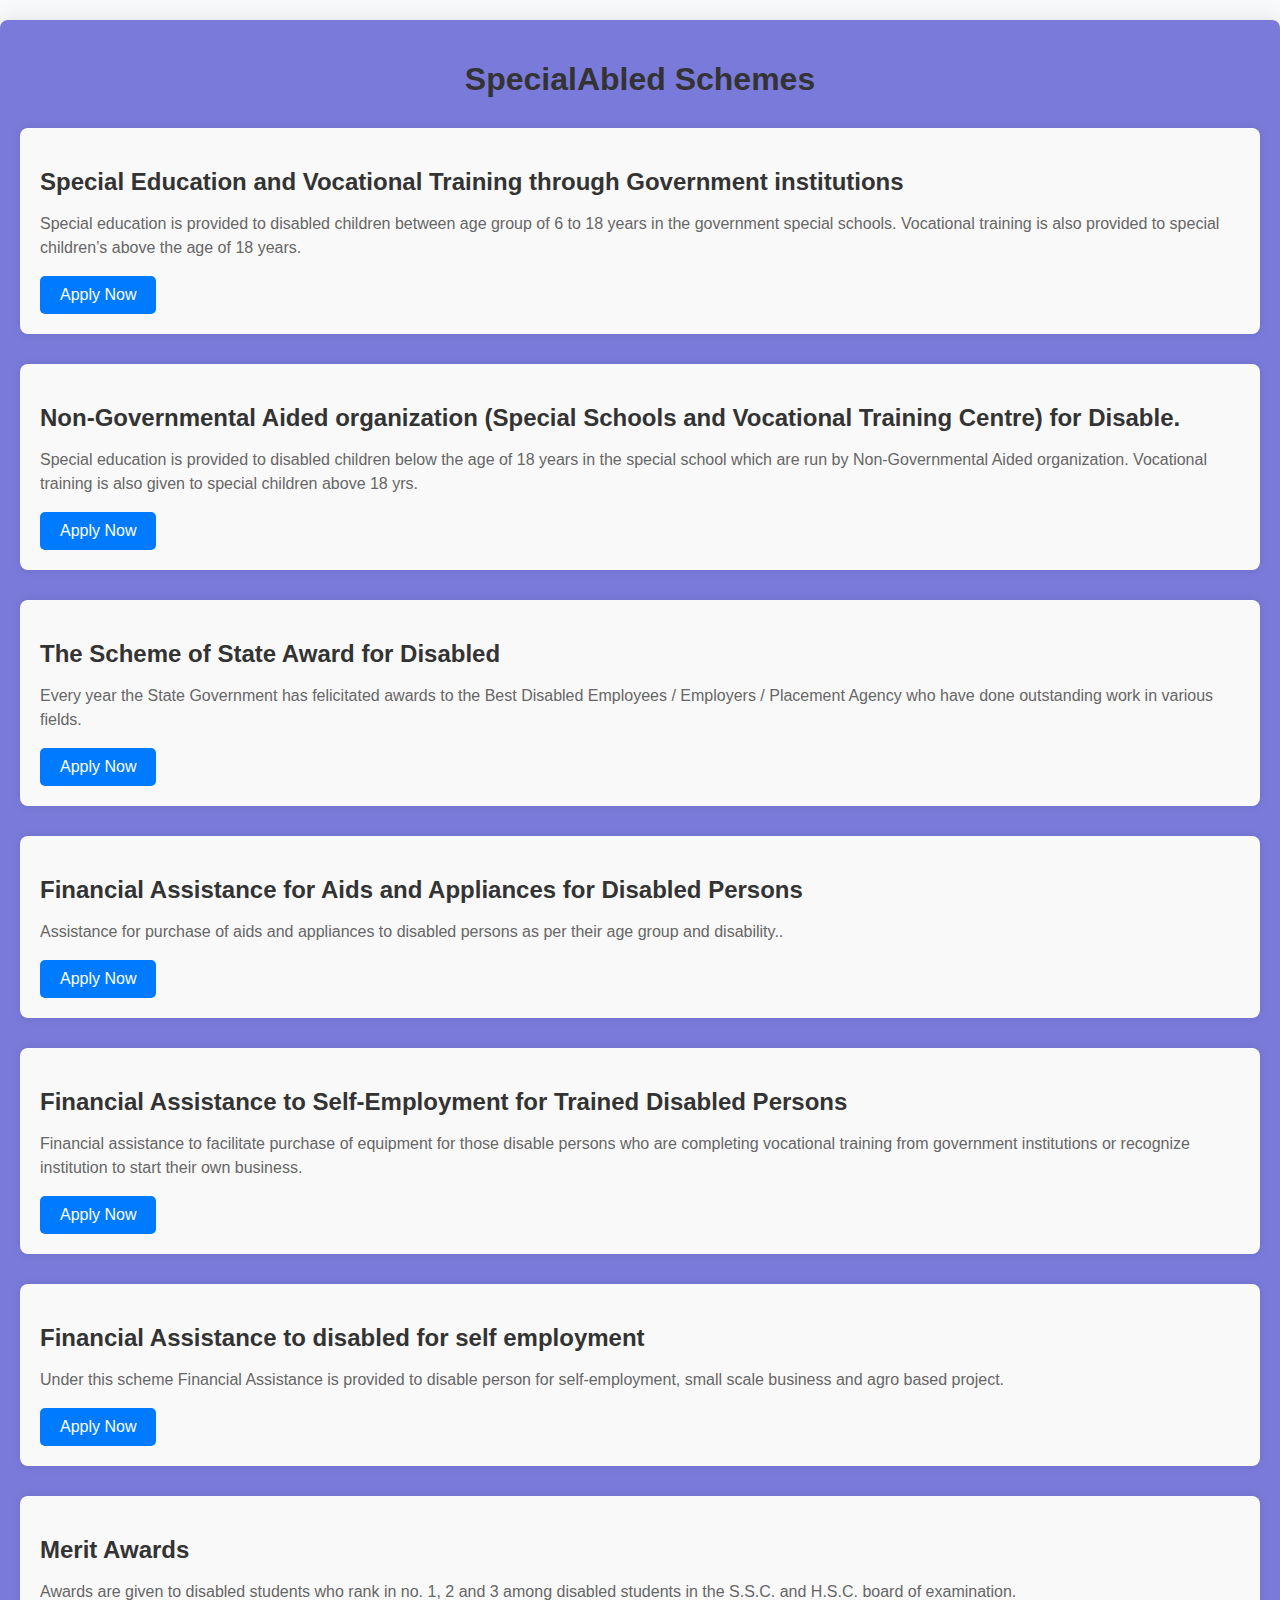
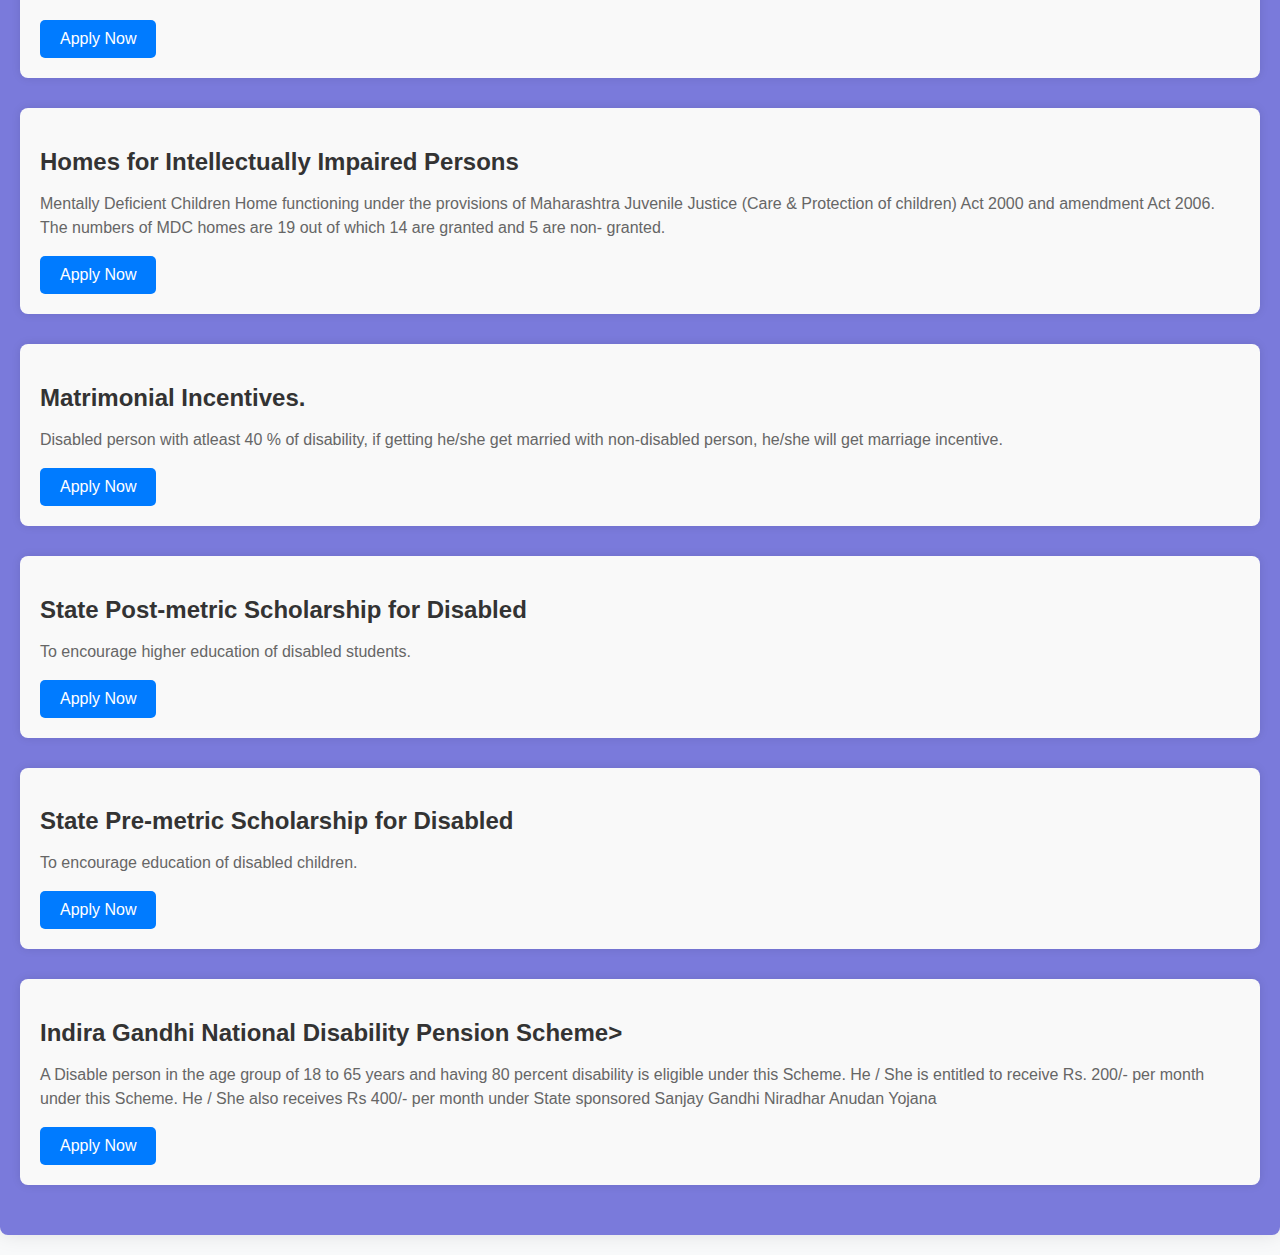
<file: main/abled.html>
<!DOCTYPE html>
<html lang="en">
<head>
<meta charset="UTF-8">
<meta name="viewport" content="width=device-width, initial-scale=1.0">
<title>SpecialAbled Schemes</title>
<style>
body {
    font-family: Arial, sans-serif;
    background-color: #f8f9fa;
    margin: 0;
    padding: 0;
}

.container {
    max-width: 1470px;
    margin: 20px auto;
    padding: 20px;
    background-color: #7a7adb;
    border-radius: 8px;
    box-shadow: 0 0 20px rgba(0, 0, 0, 0.1);
}

h1 {
    color: #333;
    text-align: center;
    margin-bottom: 30px;
}
h2{
    text-decoration: none;
}

.scheme {
    margin-bottom: 30px;
    padding: 20px;
    background-color: #f9f9f9;
    border-radius: 8px;
    box-shadow: 0 0 10px rgba(0, 0, 0, 0.1);
    transition: transform 0.3s ease;
}

.scheme:hover {
    transform: translateY(-5px);
}

.scheme h2 {
    color: #333;
    margin-bottom: 10px;
}

.scheme p {
    color: #666;
    line-height: 1.5;
}

/* Button Style */
.button {
    display: inline-block;
    padding: 10px 20px;
    background-color: #007bff;
    color: #fff;
    text-decoration: none;
    border-radius: 5px;
    transition: background-color 0.3s ease;
}

.button:hover {
    background-color: #0056b3;
}


</style>
</head>
<body>

<div class="container">
    <h1>SpecialAbled Schemes</h1>
    
    <div class="scheme">
        <h2>Special Education and Vocational Training through Government institutions</h2>
        <p>Special education is provided to disabled children between age group of 6 to 18 years in the government special schools. Vocational training is also provided to special children’s above the age of 18 years.</p>
        <a href="https://www.myscheme.gov.in/schemes/sevtgi" class="button">Apply Now</a>
    </div>
    
    <div class="scheme">
        <h2>Non-Governmental Aided organization (Special Schools and Vocational Training Centre) for Disable. </h2>
        <p>Special education is provided to disabled children below the age of 18 years in the special school which are run by Non-Governmental Aided organization. Vocational training is also given to special children above 18 yrs.</p>
        <a href="https://www.myscheme.gov.in/schemes/ngaossandvtd" class="button">Apply Now</a>
    </div>
    
    <div class="scheme">
        <h2>The Scheme of State Award for Disabled</h2>
        <p>Every year the State Government has felicitated awards to the Best Disabled Employees / Employers / Placement Agency who have done outstanding work in various fields.</p>
        <a href="https://www.myscheme.gov.in/schemes/tssad" class="button">Apply Now</a>
    </div>
    
    <div class="scheme">
        <h2>Financial Assistance for Aids and Appliances for Disabled Persons</h2>
        <p>Assistance for purchase of aids and appliances to disabled persons as per their age group and disability..</p>
        <a href="https://www.myscheme.gov.in/schemes/faaadp" class="button">Apply Now</a>
    </div>

    <div class="scheme">
        <h2>Financial Assistance to Self-Employment for Trained Disabled Persons</h2>
        <p>Financial assistance to facilitate purchase of equipment for those disable persons who are completing vocational training from government institutions or recognize institution to start their own business.</p>
        <a href="https://www.myscheme.gov.in/schemes/fasetdp" class="button">Apply Now</a>
    </div>
    
    <div class="scheme">
        <h2>Financial Assistance to disabled for self employment</h2>
        <p> Under this scheme Financial Assistance is provided to disable person for self-employment, small scale business and agro based project.</p>
        <a href="https://www.myscheme.gov.in/schemes/fadse" class="button">Apply Now</a>
    </div>
    
    <div class="scheme">
        <h2>Merit Awards</h2>
        <p>Awards are given to disabled students who rank in no. 1, 2 and 3 among disabled students in the S.S.C. and H.S.C. board of examination.</p>
        <a href="https://www.myscheme.gov.in/schemes/ma-maha" class="button">Apply Now</a>
    </div>
    
    <div class="scheme">
        <h2>Homes for Intellectually Impaired Persons</h2>
        <p>Mentally Deficient Children Home functioning under the provisions of Maharashtra Juvenile Justice (Care & Protection of children) Act 2000 and amendment Act 2006. The numbers of MDC homes are 19 out of which 14 are granted and 5 are non- granted.</p>
        <a href="https://www.myscheme.gov.in/schemes/hiip" class="button">Apply Now</a>
    </div>
    
    <div class="scheme">
        <h2>Matrimonial Incentives.</h2>
        <p>Disabled person with atleast 40 % of disability, if getting he/she get married with non-disabled person, he/she will get marriage incentive.</p>
        <a href="https://www.myscheme.gov.in/schemes/mi-maha" class="button">Apply Now</a>
    </div>
    
    <div class="scheme">
        <h2>State Post-metric Scholarship for Disabled</h2>
        <p>To encourage higher education of disabled students.</p>
        <a href="https://www.myscheme.gov.in/schemes/spmsd" class="button">Apply Now</a>
    </div>
    
    <div class="scheme">
        <h2>State Pre-metric Scholarship for Disabled</h2>
        <p>To encourage education of disabled children.</p>
        <a href="https://www.myscheme.gov.in/schemes/spremsd" class="button">Apply Now</a>
    </div>
    
    <div class="scheme">
        <h2>Indira Gandhi National Disability Pension Scheme></h2>
        <p>A Disable person in the age group of 18 to 65 years and having 80 percent disability is eligible under this Scheme. He / She is entitled to receive Rs. 200/- per month under this Scheme. He / She also receives Rs 400/- per month under State sponsored Sanjay Gandhi Niradhar Anudan Yojana</p>
        <a href="https://digilocker.meripehchaan.gov.in/signin/oauth_partner/%252Foauth2%252F1%252Fconsent%253Flogo%253D1679484337_logo.png%2526acr%253Daadhaar%252Bmobile%2526response_type%253Dcode%2526client_id%253DJN4A657B18%2526state%253Dmyscheme%2526redirect_uri%253Dhttps%25253A%25252F%25252Fwww.myscheme.gov.in%25252Fapi%25252Fauth%25252Fdigilocker%25252Fcallback%2526code_challenge%253DZjk3NzU4NzUyZTY3YzhmMWRjYWVmMTc2MWNlYzAwMWQ2MDBiNjhmZDQ3M2E1MDgwMjE5OTVlY2MzNGQzZjZkYQ%2526code_challenge_method%253DS256%2526scope%253Dopenid%252Baddress%252Bpicture%2526orgid%253D018015%2526txn%253D6615765524f01oauth21712682581%2526hashkey%253D3fccc0f450cc0ee463519d785cc6c1421582f86b15894bd873a9de9dbbef0b5a%2526requst_pdf%253DY%2526app_name%253DbXlzY2hlbWU%25253D%2526signup%253Dsignup" class="button">Apply Now</a>
    </div>
    

</div>

</body>
</html>
</file>
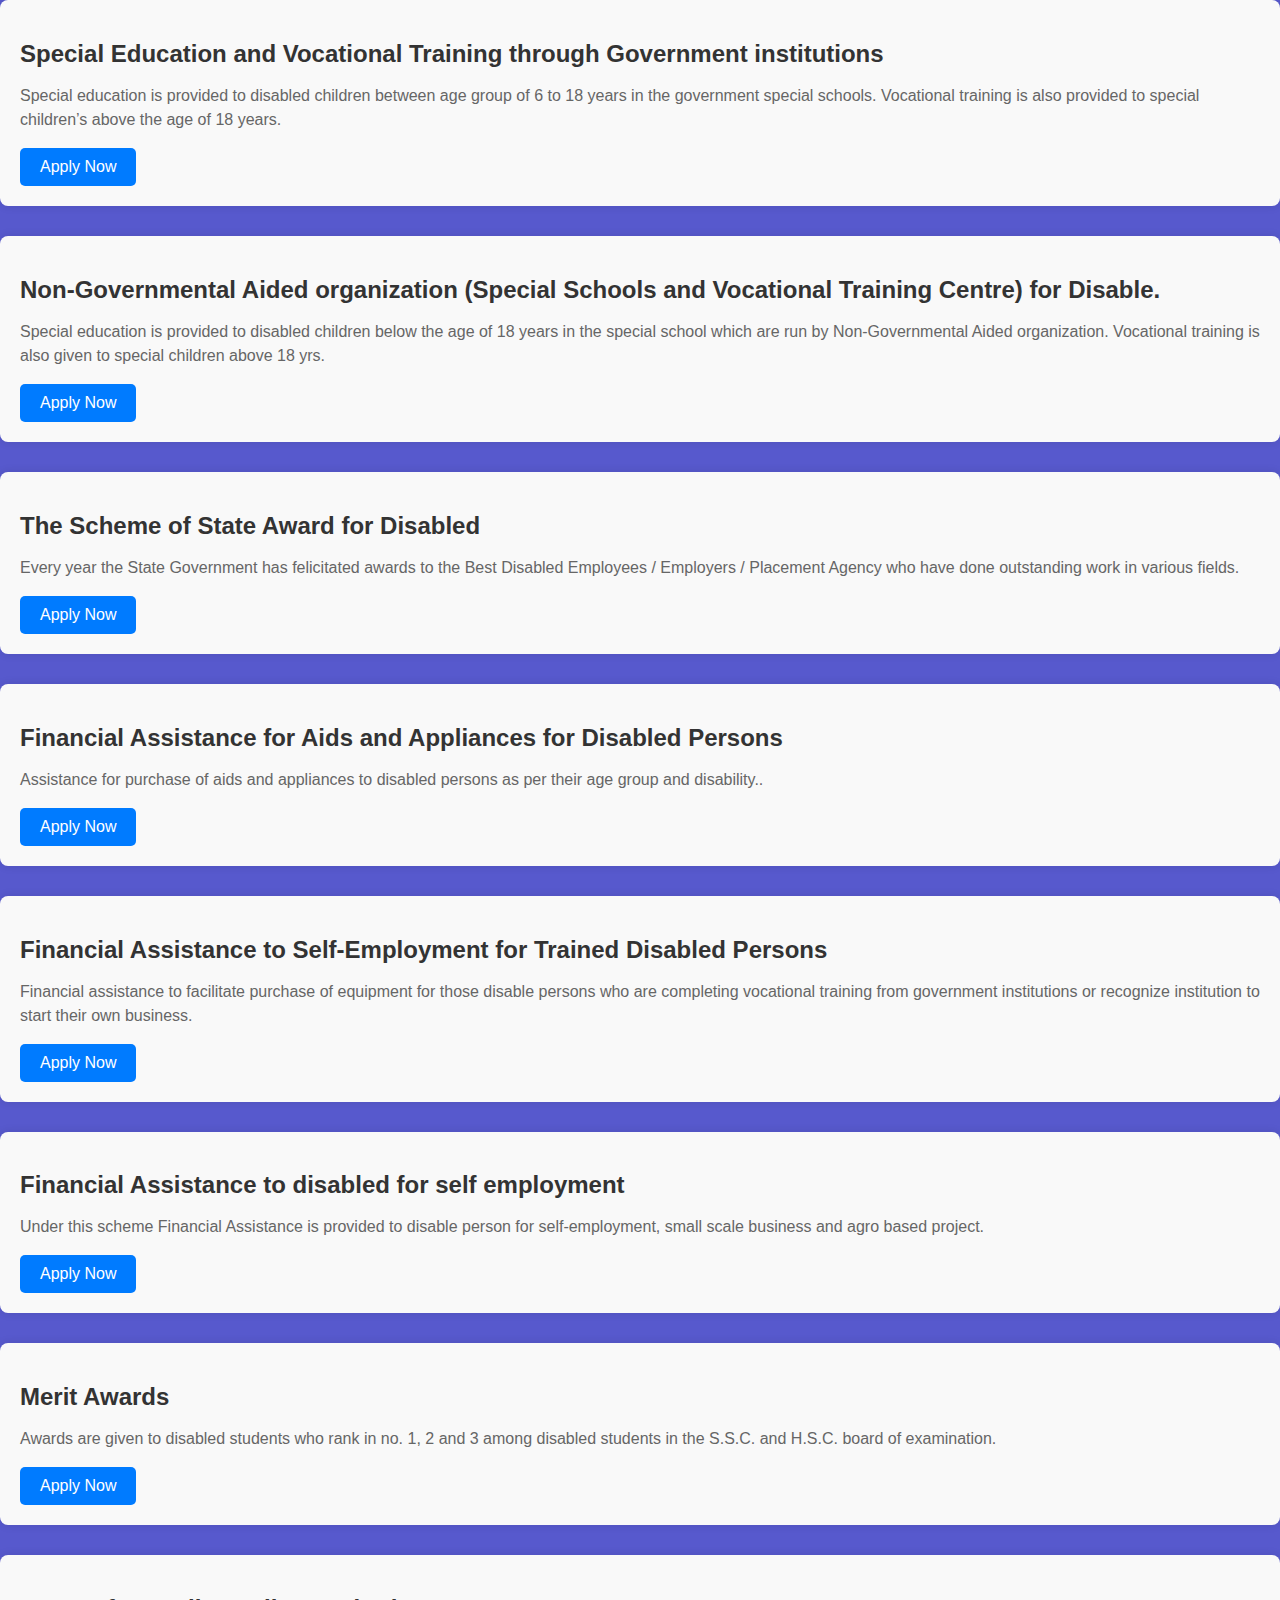
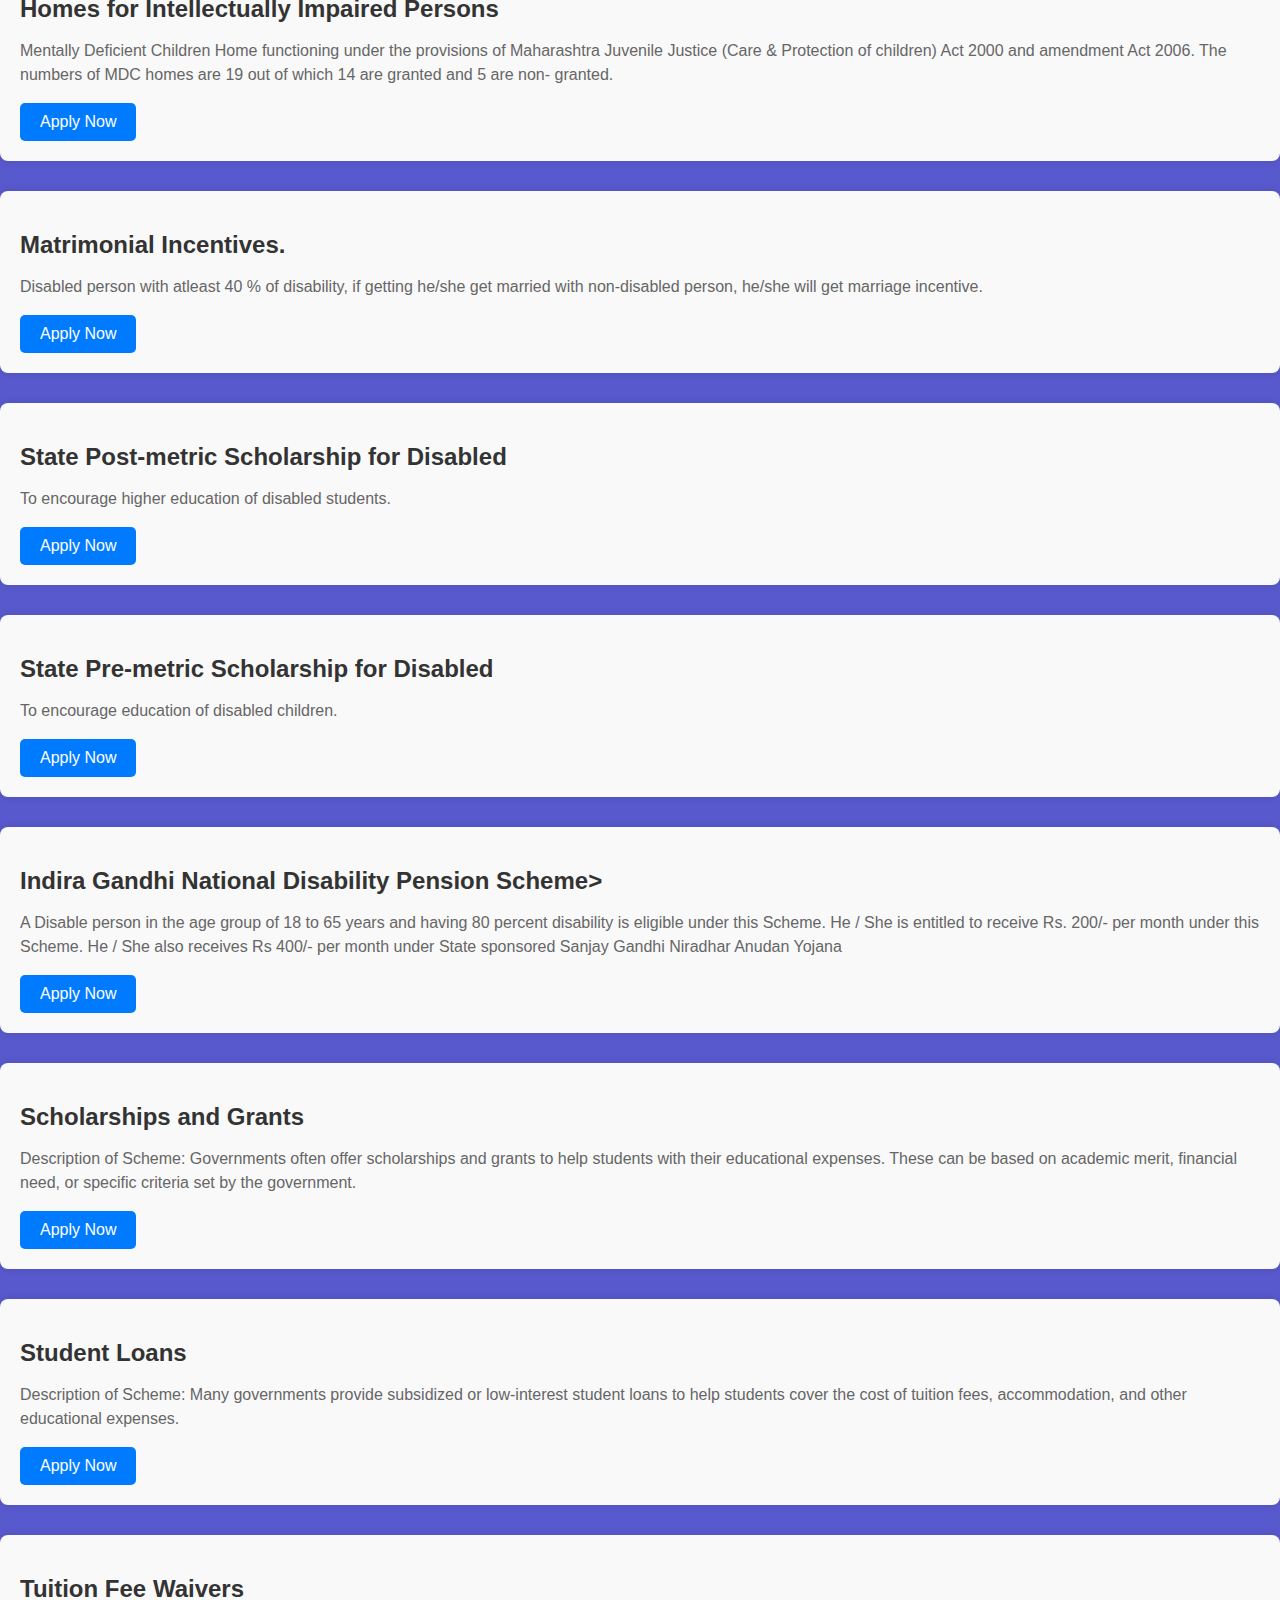
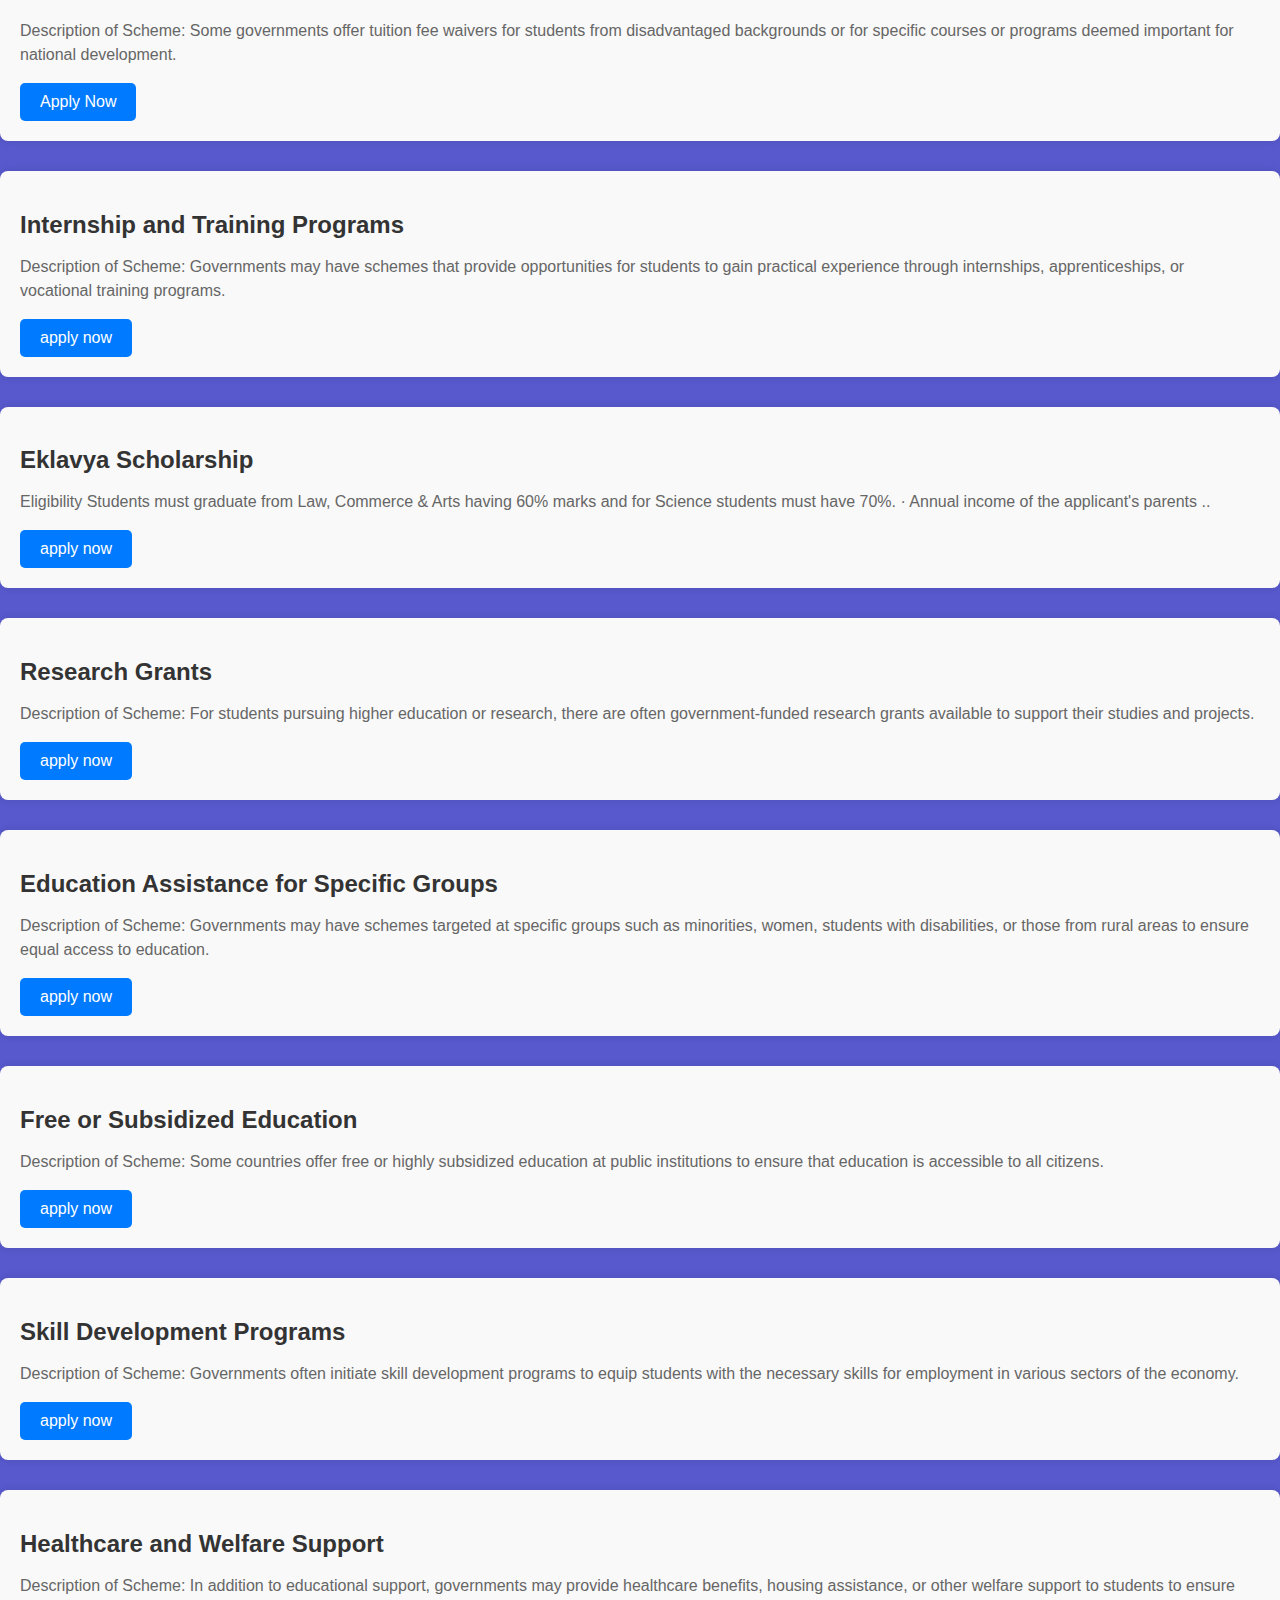
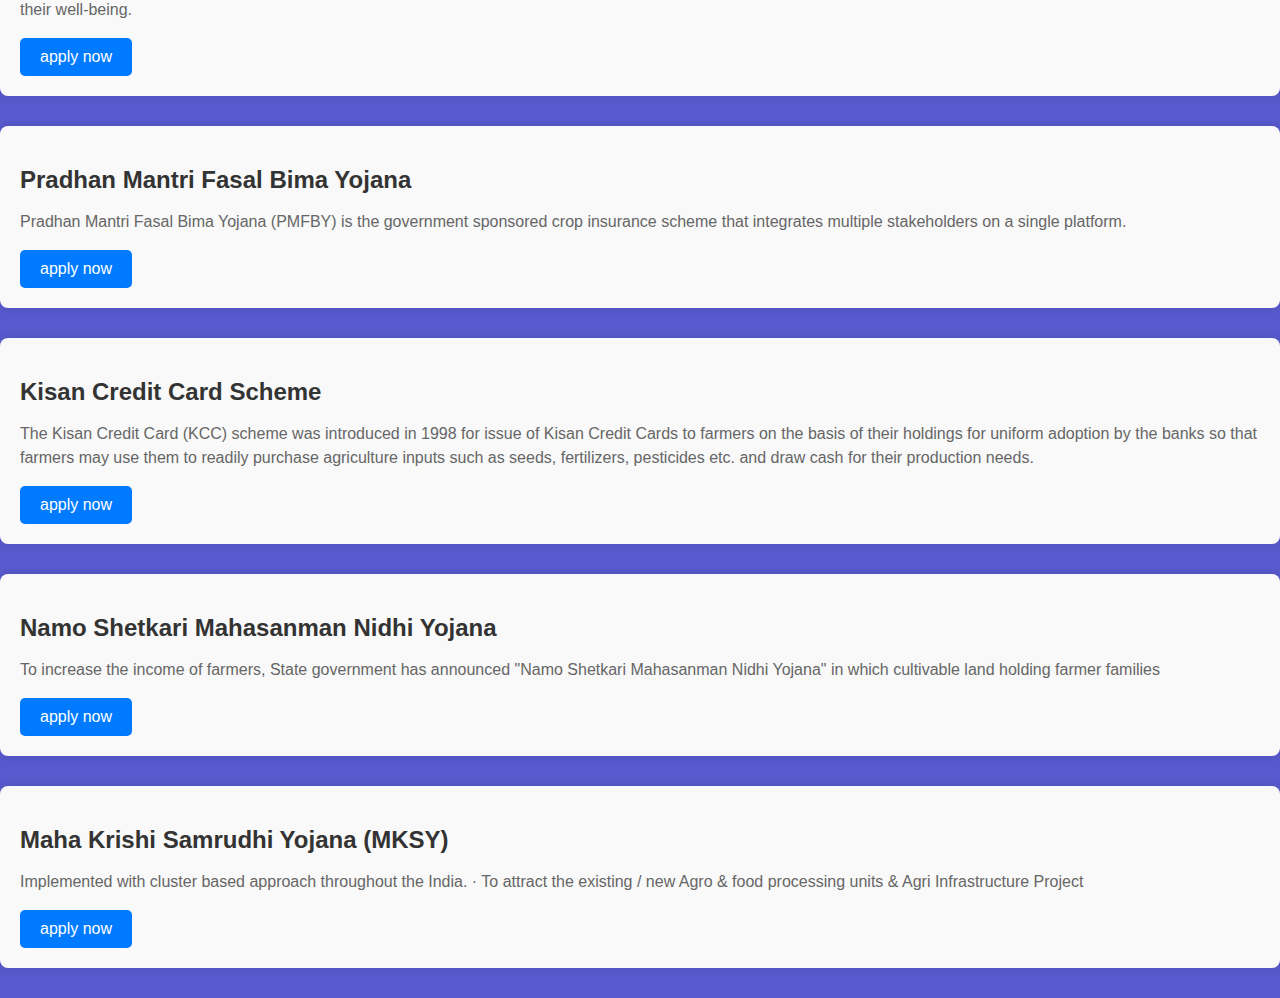
<file: main/allscheme.html>
<!DOCTYPE html>
<html lang="en">
<head>
<meta charset="UTF-8">
<meta name="viewport" content="width=device-width, initial-scale=1.0">
<title>SpecialAbled Schemes</title>
<style>
body {
    font-family: Arial, sans-serif;
    background-color: #5759cd;
    margin: 0;
    padding: 0;
}

.container {
    max-width: 1470px;
    margin: 20px auto;
    padding: 20px;
    background-color: #fff;
    border-radius: 8px;
    box-shadow: 0 0 20px rgba(0, 0, 0, 0.1);
}

h1 {
    color: #333;
    text-align: center;
    margin-bottom: 30px;
}
h2{
    text-decoration: none;
}

.scheme {
    margin-bottom: 30px;
    padding: 20px;
    background-color: #f9f9f9;
    border-radius: 8px;
    box-shadow: 0 0 10px rgba(0, 0, 0, 0.1);
    transition: transform 0.3s ease;
}

.scheme:hover {
    transform: translateY(-5px);
}

.scheme h2 {
    color: #333;
    margin-bottom: 10px;
}

.scheme p {
    color: #666;
    line-height: 1.5;
}

/* Button Style */
.button {
    display: inline-block;
    padding: 10px 20px;
    background-color: #007bff;
    color: #fff;
    text-decoration: none;
    border-radius: 5px;
    transition: background-color 0.3s ease;
}

.button:hover {
    background-color: #0056b3;
}


</style>
</head>
<body>


    
    <div class="scheme">
        <h2>Special Education and Vocational Training through Government institutions</h2>
        <p>Special education is provided to disabled children between age group of 6 to 18 years in the government special schools. Vocational training is also provided to special children’s above the age of 18 years.</p>
        <a href="https://www.myscheme.gov.in/schemes/sevtgi" class="button">Apply Now</a>
    </div>

    
    <div class="scheme">
        <h2>Non-Governmental Aided organization (Special Schools and Vocational Training Centre) for Disable. </h2>
        <p>Special education is provided to disabled children below the age of 18 years in the special school which are run by Non-Governmental Aided organization. Vocational training is also given to special children above 18 yrs.</p>
        <a href="https://www.myscheme.gov.in/schemes/ngaossandvtd" class="button">Apply Now</a>
    </div>
    
    <div class="scheme">
        <h2>The Scheme of State Award for Disabled</h2>
        <p>Every year the State Government has felicitated awards to the Best Disabled Employees / Employers / Placement Agency who have done outstanding work in various fields.</p>
        <a href="https://www.myscheme.gov.in/schemes/tssad" class="button">Apply Now</a>
    </div>
    
    <div class="scheme">
        <h2>Financial Assistance for Aids and Appliances for Disabled Persons</h2>
        <p>Assistance for purchase of aids and appliances to disabled persons as per their age group and disability..</p>
        <a href="https://www.myscheme.gov.in/schemes/faaadp" class="button">Apply Now</a>
    </div>

    <div class="scheme">
        <h2>Financial Assistance to Self-Employment for Trained Disabled Persons</h2>
        <p>Financial assistance to facilitate purchase of equipment for those disable persons who are completing vocational training from government institutions or recognize institution to start their own business.</p>
        <a href="https://www.myscheme.gov.in/schemes/fasetdp" class="button">Apply Now</a>
    </div>
    
    <div class="scheme">
        <h2>Financial Assistance to disabled for self employment</h2>
        <p> Under this scheme Financial Assistance is provided to disable person for self-employment, small scale business and agro based project.</p>
        <a href="https://www.myscheme.gov.in/schemes/fadse" class="button">Apply Now</a>
    </div>
    
    <div class="scheme">
        <h2>Merit Awards</h2>
        <p>Awards are given to disabled students who rank in no. 1, 2 and 3 among disabled students in the S.S.C. and H.S.C. board of examination.</p>
        <a href="https://www.myscheme.gov.in/schemes/ma-maha" class="button">Apply Now</a>
    </div>
    
    <div class="scheme">
        <h2>Homes for Intellectually Impaired Persons</h2>
        <p>Mentally Deficient Children Home functioning under the provisions of Maharashtra Juvenile Justice (Care & Protection of children) Act 2000 and amendment Act 2006. The numbers of MDC homes are 19 out of which 14 are granted and 5 are non- granted.</p>
        <a href="https://www.myscheme.gov.in/schemes/hiip" class="button">Apply Now</a>
    </div>
    
    <div class="scheme">
        <h2>Matrimonial Incentives.</h2>
        <p>Disabled person with atleast 40 % of disability, if getting he/she get married with non-disabled person, he/she will get marriage incentive.</p>
        <a href="https://www.myscheme.gov.in/schemes/mi-maha" class="button">Apply Now</a>
    </div>
    
    <div class="scheme">
        <h2>State Post-metric Scholarship for Disabled</h2>
        <p>To encourage higher education of disabled students.</p>
        <a href="https://www.myscheme.gov.in/schemes/spmsd" class="button">Apply Now</a>
    </div>
    
    <div class="scheme">
        <h2>State Pre-metric Scholarship for Disabled</h2>
        <p>To encourage education of disabled children.</p>
        <a href="https://www.myscheme.gov.in/schemes/spremsd" class="button">Apply Now</a>
    </div>
    
    <div class="scheme">
        <h2>Indira Gandhi National Disability Pension Scheme></h2>
        <p>A Disable person in the age group of 18 to 65 years and having 80 percent disability is eligible under this Scheme. He / She is entitled to receive Rs. 200/- per month under this Scheme. He / She also receives Rs 400/- per month under State sponsored Sanjay Gandhi Niradhar Anudan Yojana</p>
        <a href="https://digilocker.meripehchaan.gov.in/signin/oauth_partner/%252Foauth2%252F1%252Fconsent%253Flogo%253D1679484337_logo.png%2526acr%253Daadhaar%252Bmobile%2526response_type%253Dcode%2526client_id%253DJN4A657B18%2526state%253Dmyscheme%2526redirect_uri%253Dhttps%25253A%25252F%25252Fwww.myscheme.gov.in%25252Fapi%25252Fauth%25252Fdigilocker%25252Fcallback%2526code_challenge%253DZjk3NzU4NzUyZTY3YzhmMWRjYWVmMTc2MWNlYzAwMWQ2MDBiNjhmZDQ3M2E1MDgwMjE5OTVlY2MzNGQzZjZkYQ%2526code_challenge_method%253DS256%2526scope%253Dopenid%252Baddress%252Bpicture%2526orgid%253D018015%2526txn%253D6615765524f01oauth21712682581%2526hashkey%253D3fccc0f450cc0ee463519d785cc6c1421582f86b15894bd873a9de9dbbef0b5a%2526requst_pdf%253DY%2526app_name%253DbXlzY2hlbWU%25253D%2526signup%253Dsignup" class="button">Apply Now</a>
    </div>
    <div class="scheme">
        <h2>Scholarships and Grants</h2>
        <p>Description of Scheme: Governments often offer scholarships and grants to help students with their educational expenses. These can be based on academic merit, financial need, or specific criteria set by the government.</p>
        <a href="https://students.ahzassociates.co.uk/study-in-uk-from-india?utm_campaign=Delhi%20Google%20Ads&utm_source=ppc&utm_term=study%20abroad&utm_campaign=India+(Delhi)+Upcoming+Intake+2024&utm_source=adwords&utm_medium=ppc&hsa_acc=2073440710&hsa_cam=21017076190&hsa_grp=160761494296&hsa_ad=695039627261&hsa_src=g&hsa_tgt=kwd-10529701&hsa_kw=study%20abroad&hsa_mt=b&hsa_net=adwords&hsa_ver=3&gad_source=1&gclid=CjwKCAjwt-OwBhBnEiwAgwzrUkC34CLJJpjcqnc4e0VzX9fGAYNzrfZn27Scx50e96b9ey7XSUNjrhoCB8AQAvD_BwE" class="button">Apply Now</a>
    </div>
    <div class="scheme">
        <h2>Student Loans</h2>
        <p>Description of Scheme: Many governments provide subsidized or low-interest student loans to help students cover the cost of tuition fees, accommodation, and other educational expenses.</p>
        <a href="" class="button">Apply Now</a>
    </div>
    
    <div class="scheme">
        <h2>Tuition Fee Waivers</h2>
        <p>Description of Scheme: Some governments offer tuition fee waivers for students from disadvantaged backgrounds or for specific courses or programs deemed important for national development.</p>
        <a href="https://www.studyindiascholarship.com/fee-waivers/" class="button">Apply Now</a>
    </div>
    
    <div class="scheme">
        <h2>Internship and Training Programs</h2>
        <p>Description of Scheme: Governments may have schemes that provide opportunities for students to gain practical experience through internships, apprenticeships, or vocational training programs.</p>
        <a href="https://easyshiksha.com/online_courses/internship" class="button">apply now</a>
    </div>

    <div class="scheme">
        <h2>Eklavya Scholarship</h2>
        <p>Eligibility Students must graduate from Law, Commerce & Arts having 60% marks and for Science students must have 70%. · Annual income of the applicant's parents ..</p>
        <a href="https://mahadbt.maharashtra.gov.in/SchemeData/SchemeData?str=E9DDFA703C38E51AB0BE07C3EC756406 " class="button">apply now<a>
     </div>

     <div class="scheme">
        <h2>Research Grants</h2>
        <p>Description of Scheme: For students pursuing higher education or research, there are often government-funded research grants available to support their studies and projects.</p>
        <a href="https://serb.gov.in/page/research_grants " class="button">apply now<a>
     </div>

     <div class="scheme">
        <h2>Education Assistance for Specific Groups</h2>
        <p>Description of Scheme: Governments may have schemes targeted at specific groups such as minorities, women, students with disabilities, or those from rural areas to ensure equal access to education.</p>
        <a href="https://sevasahayog.org/programs/shikshan-sahayya-yojana-educational-assistance-scheme/" class="button">apply now<a>
     </div>

     <div class="scheme">
        <h2>Free or Subsidized Education</h2>
        <p>Description of Scheme: Some countries offer free or highly subsidized education at public institutions to ensure that education is accessible to all citizens.</p>
        <a href="https://www.right-to-education.org/issue-page/free-education" class="button">apply now<a>
     </div>

     <div class="scheme">
        <h2>Skill Development Programs</h2>
        <p>Description of Scheme: Governments often initiate skill development programs to equip students with the necessary skills for employment in various sectors of the economy.</p>
        <a href="https://nsdcindia.org/" class="button">apply now<a>
     </div>

     <div class="scheme">
        <h2>Healthcare and Welfare Support</h2>
        <p>Description of Scheme: In addition to educational support, governments may provide healthcare benefits, housing assistance, or other welfare support to students to ensure their well-being.</p>
        <a href="https://main.mohfw.gov.in/major-programmes/poor-patients-financial-support" class="button">apply now<a>
     </div>

     <div class="scheme">
        <h2>Pradhan Mantri Fasal Bima Yojana</h2>
        <p>Pradhan Mantri Fasal Bima Yojana (PMFBY) is the government sponsored crop insurance scheme that integrates multiple stakeholders on a single platform.</p>
        <a href="https://pmfby.gov.in" class="button">apply now<a>
     </div>

     <div class="scheme">
        <h2>Kisan Credit Card Scheme</h2>
        <p>The Kisan Credit Card (KCC) scheme was introduced in 1998 for issue of Kisan Credit Cards to farmers on the basis of their holdings for uniform adoption by the banks so that farmers may use them to readily purchase agriculture inputs such as seeds, fertilizers, pesticides etc. and draw cash for their production needs.</p>
        <a href="//www.nabard.org/english/kcc.aspx" class="button">apply now<a>
     </div>

     <div class="scheme">
        <h2>Namo Shetkari Mahasanman Nidhi Yojana</h2>
        <p>To increase the income of farmers, State government has announced "Namo Shetkari Mahasanman Nidhi Yojana" in which cultivable land holding farmer families</p>
        <a href="https://www.myscheme.gov.in"class="button">apply now<a>
     </div>

     <div class="scheme">
        <h2>Maha Krishi Samrudhi Yojana (MKSY)</h2>
        <p>Implemented with cluster based approach throughout the India. · To attract the existing / new Agro & food processing units & Agri Infrastructure Project </p>
        <a href="https://bankofmaharashtra.in " class="button">apply now<a>
     </div>

     
</div>

</body>
</html>
</file>
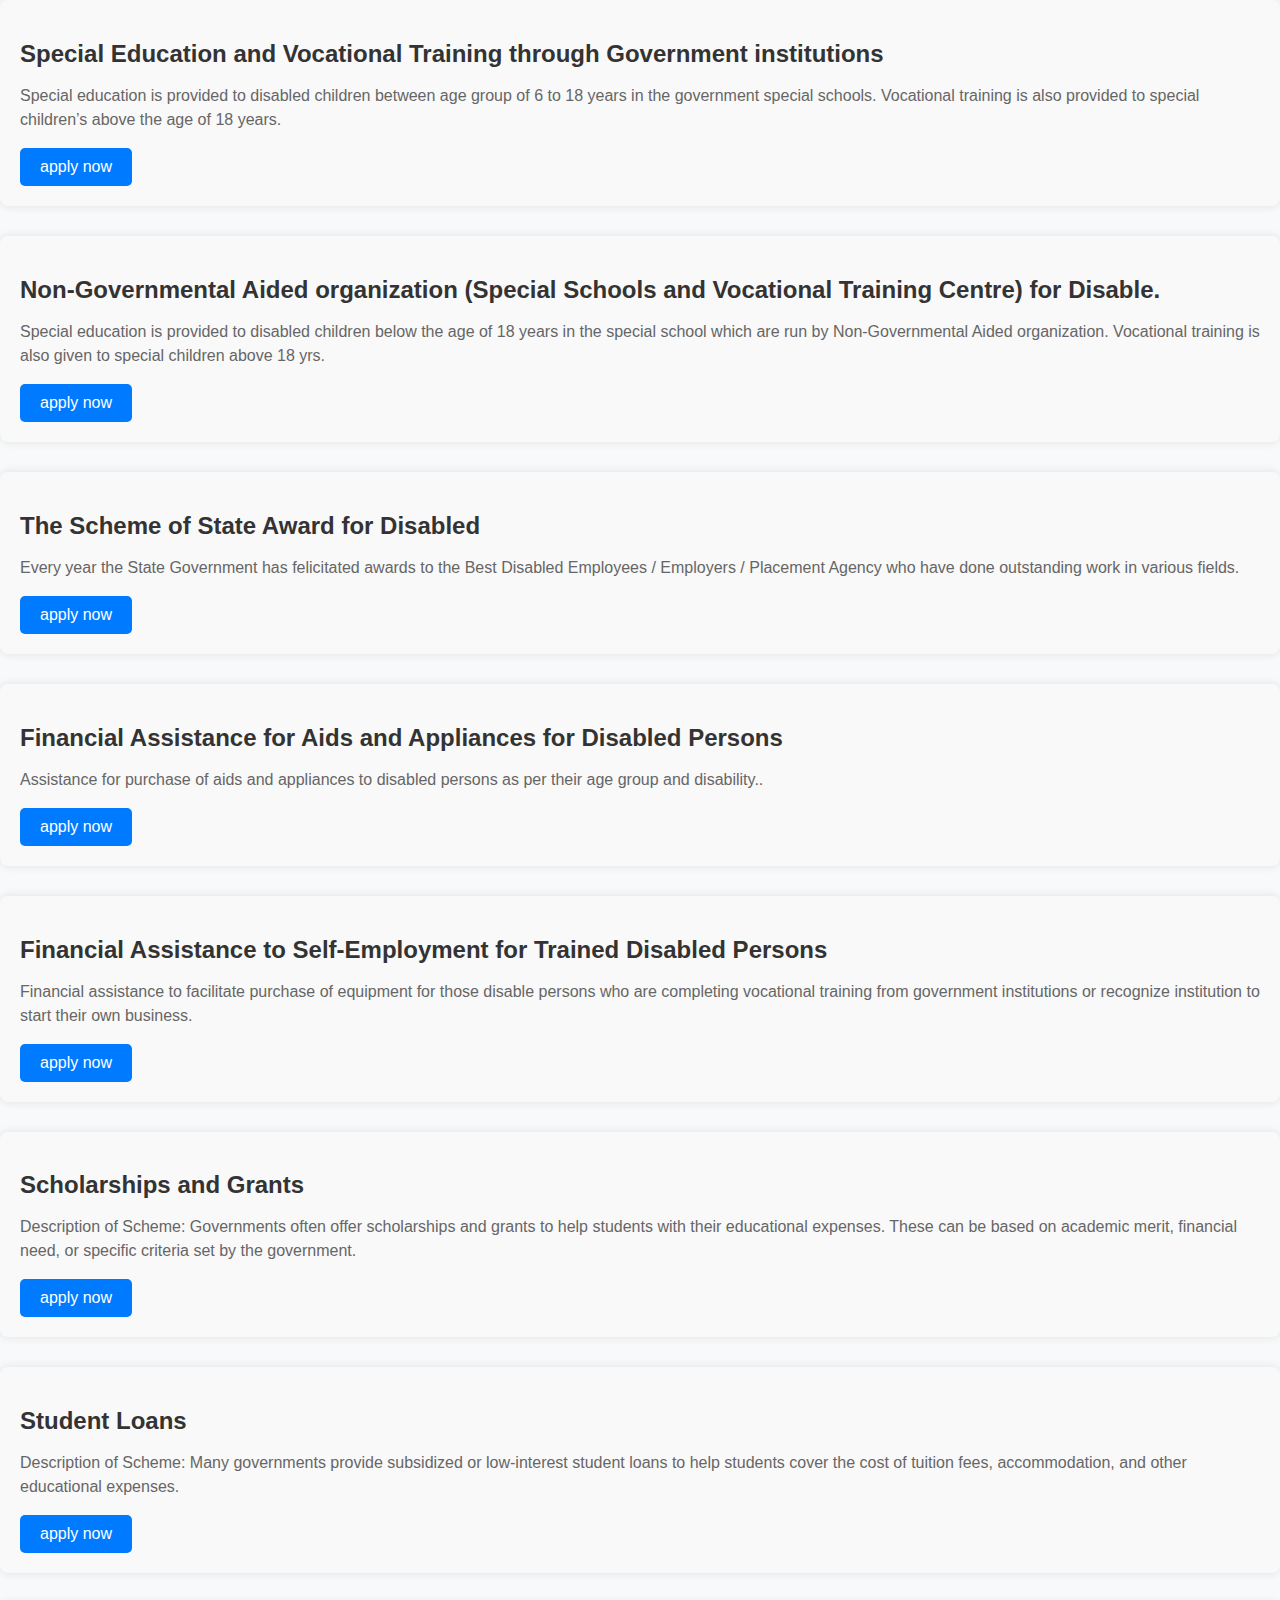
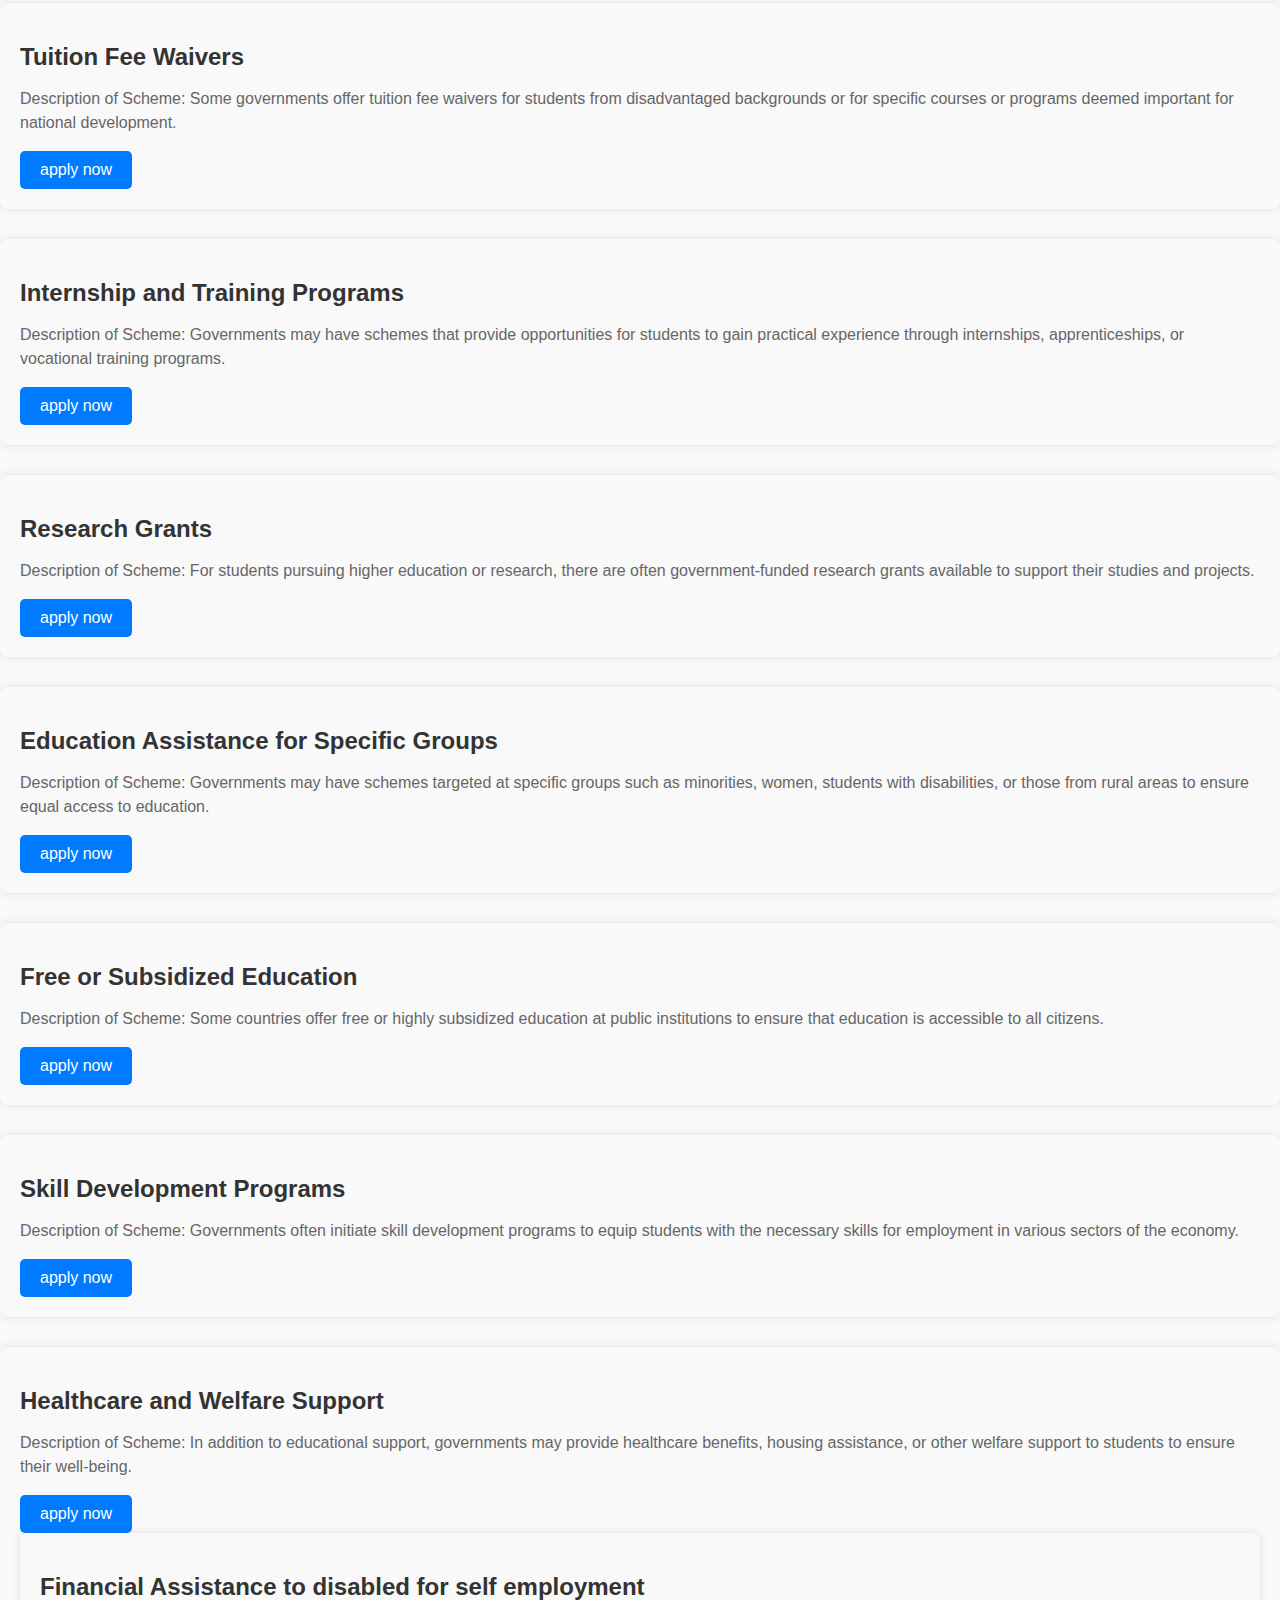
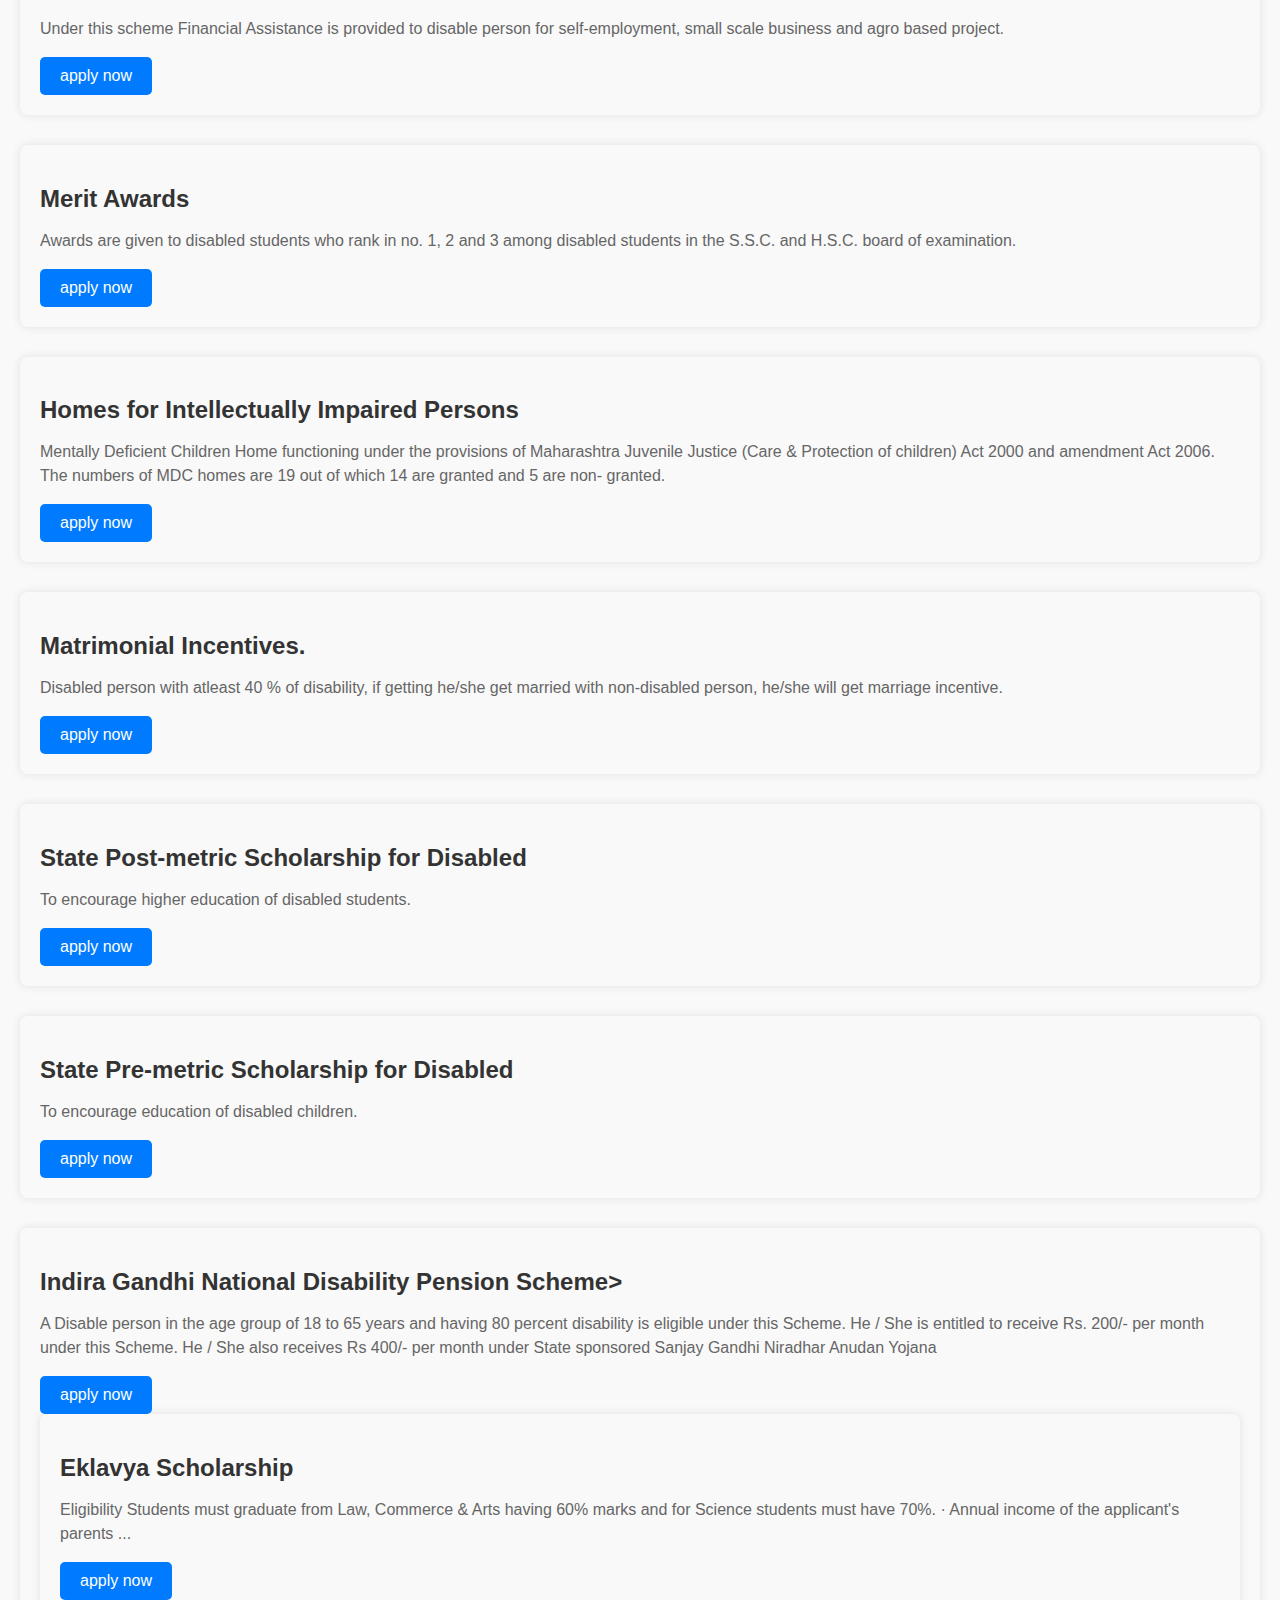
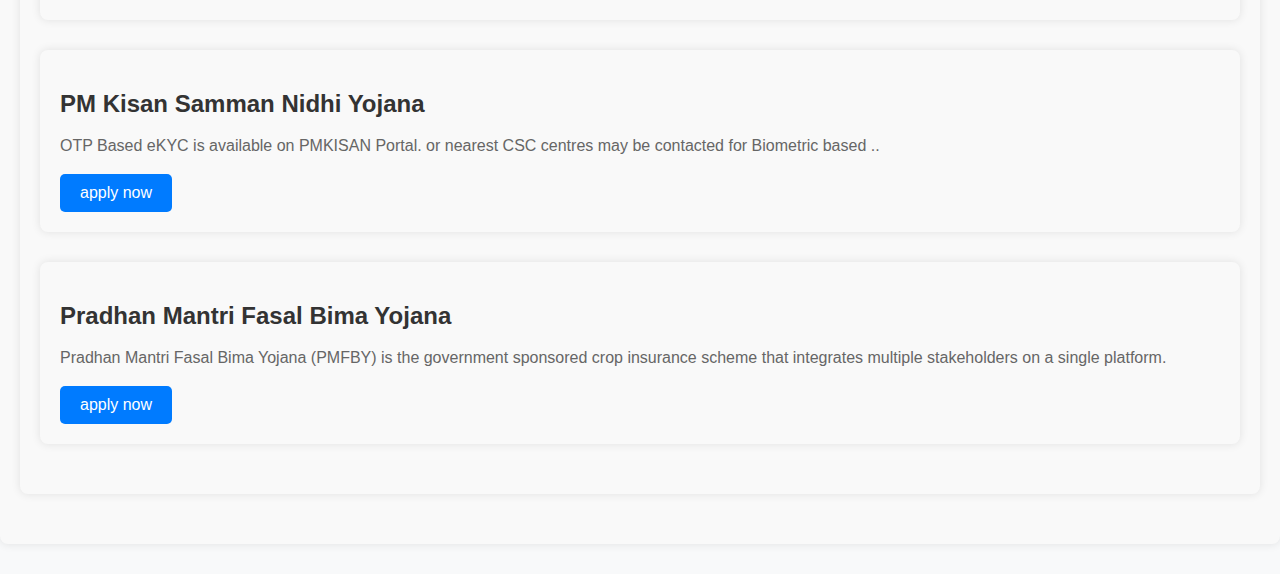
<file: main/allschemes.html>
<!DOCTYPE html>
<html lang="en">
<head>
    <meta charset="UTF-8">
    <meta name="viewport" content="width=device-width, initial-scale=1.0">
    <title>Vertical Navigation Bar</title>
   
    
   
</head>
<body>
    <style>
        body {
    font-family: Arial, sans-serif;
    background-color: #f8f9fa;
    margin: 0;
    padding: 0;
}

.container {
    max-width: 800px;
    margin: 20px auto;
    padding: 20px;
    background-color: #fff;
    border-radius: 8px;
    box-shadow: 0 0 20px rgba(0, 0, 0, 0.1);
}

h1 {
    color: #333;
    text-align: center;
    margin-bottom: 30px;
}
h2{
    text-decoration: none;
}

.scheme {
    margin-bottom: 30px;
    padding: 20px;
    background-color: #f9f9f9;
    border-radius: 8px;
    box-shadow: 0 0 10px rgba(0, 0, 0, 0.1);
    transition: transform 0.3s ease;
}

.scheme:hover {
    transform: translateY(-5px);
}

.scheme h2 {
    color: #333;
    margin-bottom: 10px;
}

.scheme p {
    color: #666;
    line-height: 1.5;
}

/* Button Style */
.button {
    display: inline-block;
    padding: 10px 20px;
    background-color: #007bff;
    color: #fff;
    text-decoration: none;
    border-radius: 5px;
    transition: background-color 0.3s ease;
}

.button:hover {
    background-color: #0056b3;
}

    </style>


</div>

    </div>
    <div class="scheme">
        <h2>Special Education and Vocational Training through Government institutions</h2>
        <p>Special education is provided to disabled children between age group of 6 to 18 years in the government special schools. Vocational training is also provided to special children’s above the age of 18 years.</p>
        <a href="https://www.myscheme.gov.in/schemes/sevtgi" class="button">apply now<a>
    </div>
    
    <div class="scheme">
        <h2>Non-Governmental Aided organization (Special Schools and Vocational Training Centre) for Disable. </h2>
        <p>Special education is provided to disabled children below the age of 18 years in the special school which are run by Non-Governmental Aided organization. Vocational training is also given to special children above 18 yrs.</p>
        <a href="https://www.myscheme.gov.in/schemes/ngaossandvtd" class="button">apply now</a>
    </div>
    
    <div class="scheme">
        <h2>The Scheme of State Award for Disabled</h2>
        <p>Every year the State Government has felicitated awards to the Best Disabled Employees / Employers / Placement Agency who have done outstanding work in various fields.</p>
        <a href="https://www.myscheme.gov.in/schemes/tssad" class="button">apply now</a>
    </div>
    
    <div class="scheme">
        <h2>Financial Assistance for Aids and Appliances for Disabled Persons</h2>
        <p>Assistance for purchase of aids and appliances to disabled persons as per their age group and disability..</p>
        <a href="https://www.myscheme.gov.in/schemes/faaadp" class="button">apply now</a>
    </div>

    <div class="scheme">
        <h2>Financial Assistance to Self-Employment for Trained Disabled Persons</h2>
        <p>Financial assistance to facilitate purchase of equipment for those disable persons who are completing vocational training from government institutions or recognize institution to start their own business.</p>
        <a href="https://www.myscheme.gov.in/schemes/fasetdp" class="button">apply now</a>
    </div>
    <div class="scheme">
        <h2>Scholarships and Grants</h2>
        <p>Description of Scheme: Governments often offer scholarships and grants to help students with their educational expenses. These can be based on academic merit, financial need, or specific criteria set by the government.</p>
        <a href="https://students.ahzassociates.co.uk/study-in-uk-from-india?utm_campaign=Delhi%20Google%20Ads&utm_source=ppc&utm_term=study%20abroad&utm_campaign=India+(Delhi)+Upcoming+Intake+2024&utm_source=adwords&utm_medium=ppc&hsa_acc=2073440710&hsa_cam=21017076190&hsa_grp=160761494296&hsa_ad=695039627261&hsa_src=g&hsa_tgt=kwd-10529701&hsa_kw=study%20abroad&hsa_mt=b&hsa_net=adwords&hsa_ver=3&gad_source=1&gclid=CjwKCAjwt-OwBhBnEiwAgwzrUkC34CLJJpjcqnc4e0VzX9fGAYNzrfZn27Scx50e96b9ey7XSUNjrhoCB8AQAvD_BwE" class="button">apply now</a> 
    </div>

    <div class="scheme">
        <h2>Student Loans</h2>
        <p>Description of Scheme: Many governments provide subsidized or low-interest student loans to help students cover the cost of tuition fees, accommodation, and other educational expenses.</p>
        <a href="https://unicreds.com/check-your-loan-eligibility?utm_source=google&utm_medium=cpc&utm_campaign=src-generic-geo-india&utm_term=edu%20loan&utm_content=education-broad&gad_source=1&gclid=CjwKCAjwt-OwBhBnEiwAgwzrUp4TVufTK0fbqWWkZjGZGO8Fjv9x4xgn3JKlLxZtrSJNHIX_SYfcjxoCEeYQAvD_BwE" class="button">apply now</a>
    </div>

    <div class="scheme">
        <h2>Tuition Fee Waivers</h2>
        <p>Description of Scheme: Some governments offer tuition fee waivers for students from disadvantaged backgrounds or for specific courses or programs deemed important for national development.</p>
        <a href="https://www.studyindiascholarship.com/fee-waivers/" class="button">apply now</a>
    </div>

    <div class="scheme">
        <h2>Internship and Training Programs</h2>
        <p>Description of Scheme: Governments may have schemes that provide opportunities for students to gain practical experience through internships, apprenticeships, or vocational training programs.</p>
        <a href="https://easyshiksha.com/online_courses/internship" class="button">apply now</a>
    </div>

    <div class="scheme">
        <h2>Research Grants</h2>
        <p>Description of Scheme: For students pursuing higher education or research, there are often government-funded research grants available to support their studies and projects.</p>
        <a href="https://serb.gov.in/page/research_grants" class="button">apply now</a>
    </div>

    <div class="scheme">
        <h2>Education Assistance for Specific Groups</h2>
        <p>Description of Scheme: Governments may have schemes targeted at specific groups such as minorities, women, students with disabilities, or those from rural areas to ensure equal access to education.</p>
        <a href="https://sevasahayog.org/programs/shikshan-sahayya-yojana-educational-assistance-scheme/" class="button">apply now</a>
    </div>

    <div class="scheme">
        <h2>Free or Subsidized Education</h2>
        <p>Description of Scheme: Some countries offer free or highly subsidized education at public institutions to ensure that education is accessible to all citizens.</p>
        <a href="https://www.right-to-education.org/issue-page/free-education" class="button">apply now</a>
    </div>

    <div class="scheme">
        <h2>Skill Development Programs</h2>
        <p>Description of Scheme: Governments often initiate skill development programs to equip students with the necessary skills for employment in various sectors of the economy.</p>
        <a href="https://nsdcindia.org/" class="button">apply now</a>
    </div>

    <div class="scheme">
        <h2>Healthcare and Welfare Support</h2>
        <p>Description of Scheme: In addition to educational support, governments may provide healthcare benefits, housing assistance, or other welfare support to students to ensure their well-being.</p>
        <a href="https://main.mohfw.gov.in/major-programmes/poor-patients-financial-support" class="button">apply now</a>
    
    <div class="scheme">
        <h2>Financial Assistance to disabled for self employment</h2>
        <p> Under this scheme Financial Assistance is provided to disable person for self-employment, small scale business and agro based project.</p>
        <a href="https://www.myscheme.gov.in/schemes/fadse" class="button">apply now</a>
    </div>
    
    <div class="scheme">
        <h2>Merit Awards</h2>
        <p>Awards are given to disabled students who rank in no. 1, 2 and 3 among disabled students in the S.S.C. and H.S.C. board of examination.</p>
        <a href="https://www.myscheme.gov.in/schemes/ma-maha" class="button">apply now</a>
    </div>
    
    <div class="scheme">
        <h2>Homes for Intellectually Impaired Persons</h2>
        <p>Mentally Deficient Children Home functioning under the provisions of Maharashtra Juvenile Justice (Care & Protection of children) Act 2000 and amendment Act 2006. The numbers of MDC homes are 19 out of which 14 are granted and 5 are non- granted.</p>
        <a href="https://www.myscheme.gov.in/schemes/hiip" class="button">apply now</a>
    </div>
    
    <div class="scheme">
        <h2>Matrimonial Incentives.</h2>
        <p>Disabled person with atleast 40 % of disability, if getting he/she get married with non-disabled person, he/she will get marriage incentive.</p>
        <a href="https://www.myscheme.gov.in/schemes/mi-maha" class="button">apply now</a>
    </div>
    
    <div class="scheme">
        <h2>State Post-metric Scholarship for Disabled</h2>
        <p>To encourage higher education of disabled students.</p>
        <a href="https://www.myscheme.gov.in/schemes/spmsd" class="button">apply now</a>
    </div>
    
    <div class="scheme">
        <h2>State Pre-metric Scholarship for Disabled</h2>
        <p>To encourage education of disabled children.</p>
        <a href="https://www.myscheme.gov.in/schemes/spremsd" class="button">apply now</a>
    </div>
    
    <div class="scheme">
        <h2>Indira Gandhi National Disability Pension Scheme></h2>
        <p>A Disable person in the age group of 18 to 65 years and having 80 percent disability is eligible under this Scheme. He / She is entitled to receive Rs. 200/- per month under this Scheme. He / She also receives Rs 400/- per month under State sponsored Sanjay Gandhi Niradhar Anudan Yojana</p>
        <a href="https://digilocker.meripehchaan.gov.in/signin/oauth_partner/%252Foauth2%252F1%252Fconsent%253Flogo%253D1679484337_logo.png%2526acr%253Daadhaar%252Bmobile%2526response_type%253Dcode%2526client_id%253DJN4A657B18%2526state%253Dmyscheme%2526redirect_uri%253Dhttps%25253A%25252F%25252Fwww.myscheme.gov.in%25252Fapi%25252Fauth%25252Fdigilocker%25252Fcallback%2526code_challenge%253DZjk3NzU4NzUyZTY3YzhmMWRjYWVmMTc2MWNlYzAwMWQ2MDBiNjhmZDQ3M2E1MDgwMjE5OTVlY2MzNGQzZjZkYQ%2526code_challenge_method%253DS256%2526scope%253Dopenid%252Baddress%252Bpicture%2526orgid%253D018015%2526txn%253D6615765524f01oauth21712682581%2526hashkey%253D3fccc0f450cc0ee463519d785cc6c1421582f86b15894bd873a9de9dbbef0b5a%2526requst_pdf%253DY%2526app_name%253DbXlzY2hlbWU%25253D%2526signup%253Dsignup" class="button">apply now</a>
        <div>
        <div class="scheme">
            <h2>Eklavya Scholarship</h2>
            <p>Eligibility Students must graduate from Law, Commerce & Arts having 60% marks and for Science students must have 70%. · Annual income of the applicant's parents ...</p>
            <a href= "https://mahadbt.maharashtra.gov.in/SchemeData/SchemeData?str=E9DDFA703C38E51AB0BE07C3EC756406 " class="button">apply now</a>
        </div>
    

        <div class="scheme">
            <h2>PM Kisan Samman Nidhi Yojana</h2>
            <p>OTP Based eKYC is available on PMKISAN Portal. or nearest CSC centres may be contacted for Biometric based ..</p>
            <a href="https://pmkisan.gov.in/"class="button">apply now</a>
        </div>

        <div class="scheme">
            <h2>Pradhan Mantri Fasal Bima Yojana</h2>
            <p>Pradhan Mantri Fasal Bima Yojana (PMFBY) is the government sponsored crop insurance scheme that integrates multiple stakeholders on a single platform.</p>
            <a href="https://pmfby.gov.in" class="button">apply now</a>
        </div>

    

       
        </div>
       
       

</body>
</html>
</file>
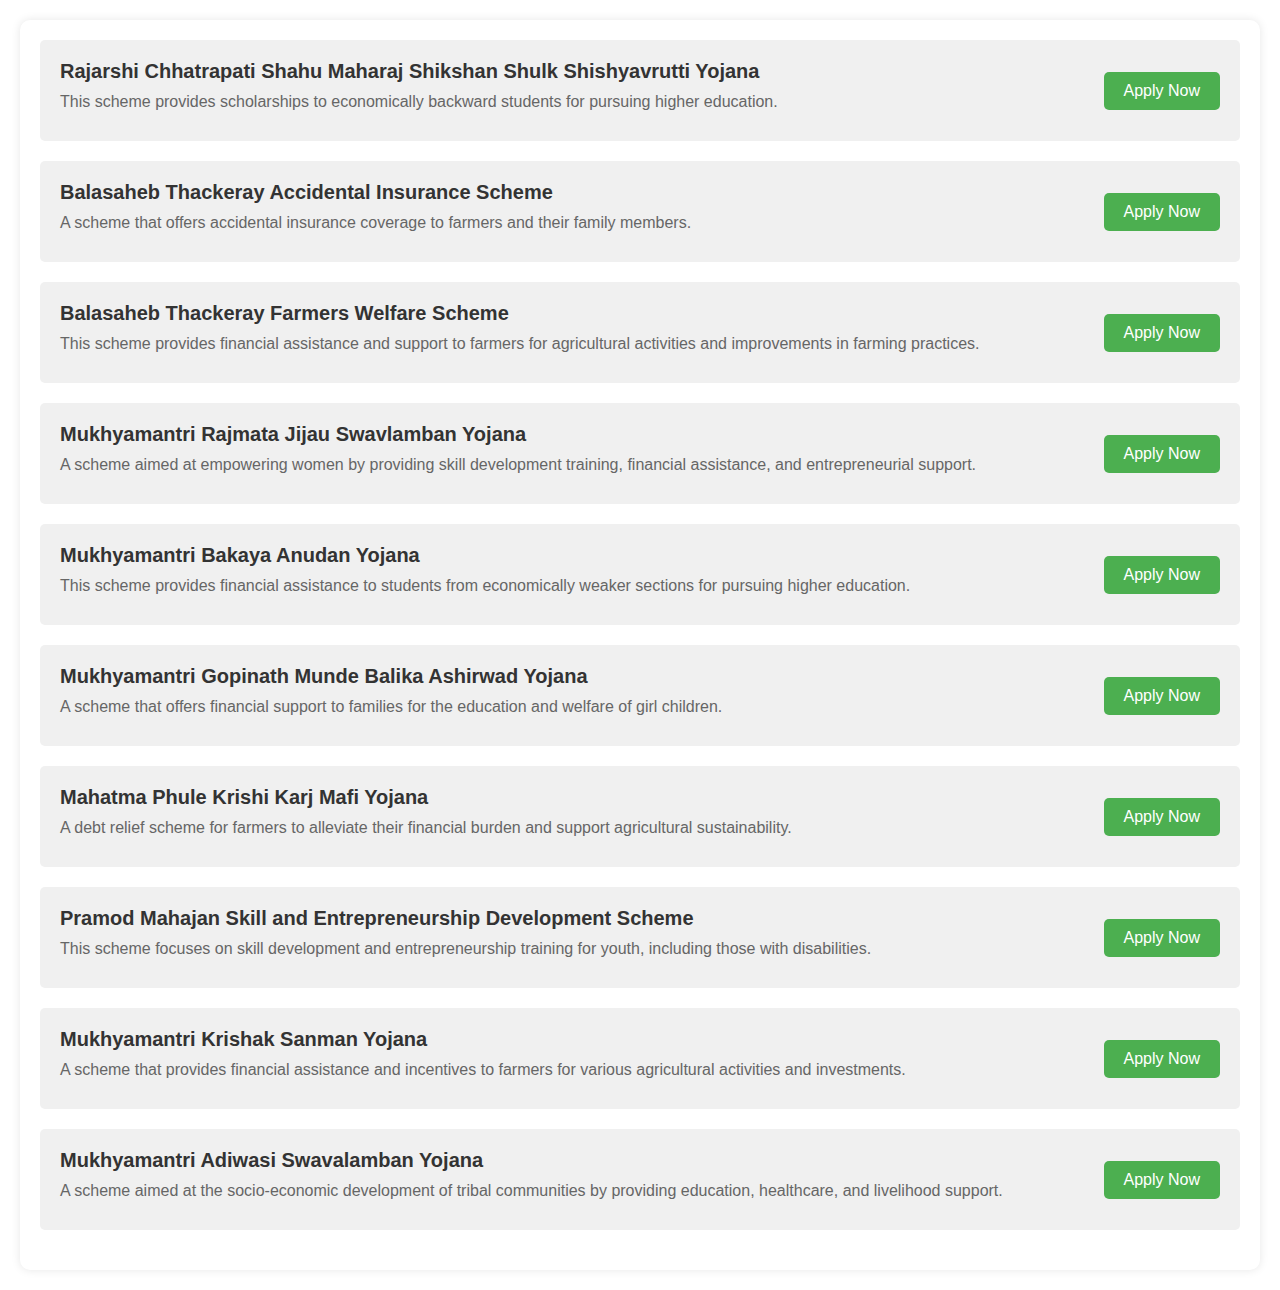
<file: main/chat.html>
<!DOCTYPE html>
<html lang="en">
<head>
<meta charset="UTF-8">
<meta name="viewport" content="width=device-width, initial-scale=1.0">
<title>Your Webpage Title</title>
<style>
    body {
        margin: 0;
        padding: 0;
        font-family: Arial, sans-serif;
    }
    .container {
        max-width: 1200px;
        margin: 20px auto;
        padding: 20px;
        background-color: #fff;
        border-radius: 10px;
        box-shadow: 0 0 10px rgba(0, 0, 0, 0.1);
    }
    .scheme-card {
        margin-bottom: 20px;
        padding: 20px;
        background-color: #f0f0f0;
        border-radius: 5px;
        display: flex;
        justify-content: space-between;
        align-items: center;
    }
    .scheme-title {
        font-size: 20px;
        font-weight: bold;
        color: #333;
        margin-bottom: 10px;
    }
    .scheme-description {
        font-size: 16px;
        color: #666;
        margin-bottom: 10px;
    }
    .apply-button {
        background-color: #4CAF50;
        color: white;
        border: none;
        padding: 10px 20px;
        text-align: center;
        text-decoration: none;
        font-size: 16px;
        border-radius: 5px;
        cursor: pointer;
    }
</style>
</head>
<body>
    <div class="container">
        <div class="scheme-card">
            <div>
                <div class="scheme-title">Rajarshi Chhatrapati Shahu Maharaj Shikshan Shulk Shishyavrutti Yojana</div>
                <div class="scheme-description">This scheme provides scholarships to economically backward students for pursuing higher education.</div>
            </div>
            <a href="#" class="apply-button">Apply Now</a>
        </div>
        <div class="scheme-card">
            <div>
                <div class="scheme-title">Balasaheb Thackeray Accidental Insurance Scheme</div>
                <div class="scheme-description">A scheme that offers accidental insurance coverage to farmers and their family members.</div>
            </div>
            <a href="#" class="apply-button">Apply Now</a>
        </div>
        <div class="scheme-card">
            <div>
                <div class="scheme-title">Balasaheb Thackeray Farmers Welfare Scheme</div>
                <div class="scheme-description">This scheme provides financial assistance and support to farmers for agricultural activities and improvements in farming practices.</div>
            </div>
            <a href="#" class="apply-button">Apply Now</a>
        </div>
        <!-- Add more schemes below -->
        <div class="scheme-card">
            <div>
                <div class="scheme-title">Mukhyamantri Rajmata Jijau Swavlamban Yojana</div>
                <div class="scheme-description">A scheme aimed at empowering women by providing skill development training, financial assistance, and entrepreneurial support.</div>
            </div>
            <a href="#" class="apply-button">Apply Now</a>
        </div>
        <div class="scheme-card">
            <div>
                <div class="scheme-title">Mukhyamantri Bakaya Anudan Yojana</div>
                <div class="scheme-description">This scheme provides financial assistance to students from economically weaker sections for pursuing higher education.</div>
            </div>
            <a href="#" class="apply-button">Apply Now</a>
        </div>
        <div class="scheme-card">
            <div>
                <div class="scheme-title">Mukhyamantri Gopinath Munde Balika Ashirwad Yojana</div>
                <div class="scheme-description">A scheme that offers financial support to families for the education and welfare of girl children.</div>
            </div>
            <a href="#" class="apply-button">Apply Now</a>
        </div>
        <div class="scheme-card">
            <div>
                <div class="scheme-title">Mahatma Phule Krishi Karj Mafi Yojana</div>
                <div class="scheme-description">A debt relief scheme for farmers to alleviate their financial burden and support agricultural sustainability.</div>
            </div>
            <a href="#" class="apply-button">Apply Now</a>
        </div>
        <div class="scheme-card">
            <div>
                <div class="scheme-title">Pramod Mahajan Skill and Entrepreneurship Development Scheme</div>
                <div class="scheme-description">This scheme focuses on skill development and entrepreneurship training for youth, including those with disabilities.</div>
            </div>
            <a href="#" class="apply-button">Apply Now</a>
        </div>
        <div class="scheme-card">
            <div>
                <div class="scheme-title">Mukhyamantri Krishak Sanman Yojana</div>
                <div class="scheme-description">A scheme that provides financial assistance and incentives to farmers for various agricultural activities and investments.</div>
            </div>
            <a href="#" class="apply-button">Apply Now</a>
        </div>
        <div class="scheme-card">
            <div>
                <div class="scheme-title">Mukhyamantri Adiwasi Swavalamban Yojana</div>
                <div class="scheme-description">A scheme aimed at the socio-economic development of tribal communities by providing education, healthcare, and livelihood support.</div>
            </div>
            <a href="#" class="apply-button">Apply Now</a>
        </div>
    </div>
</body>
</html>
</file>
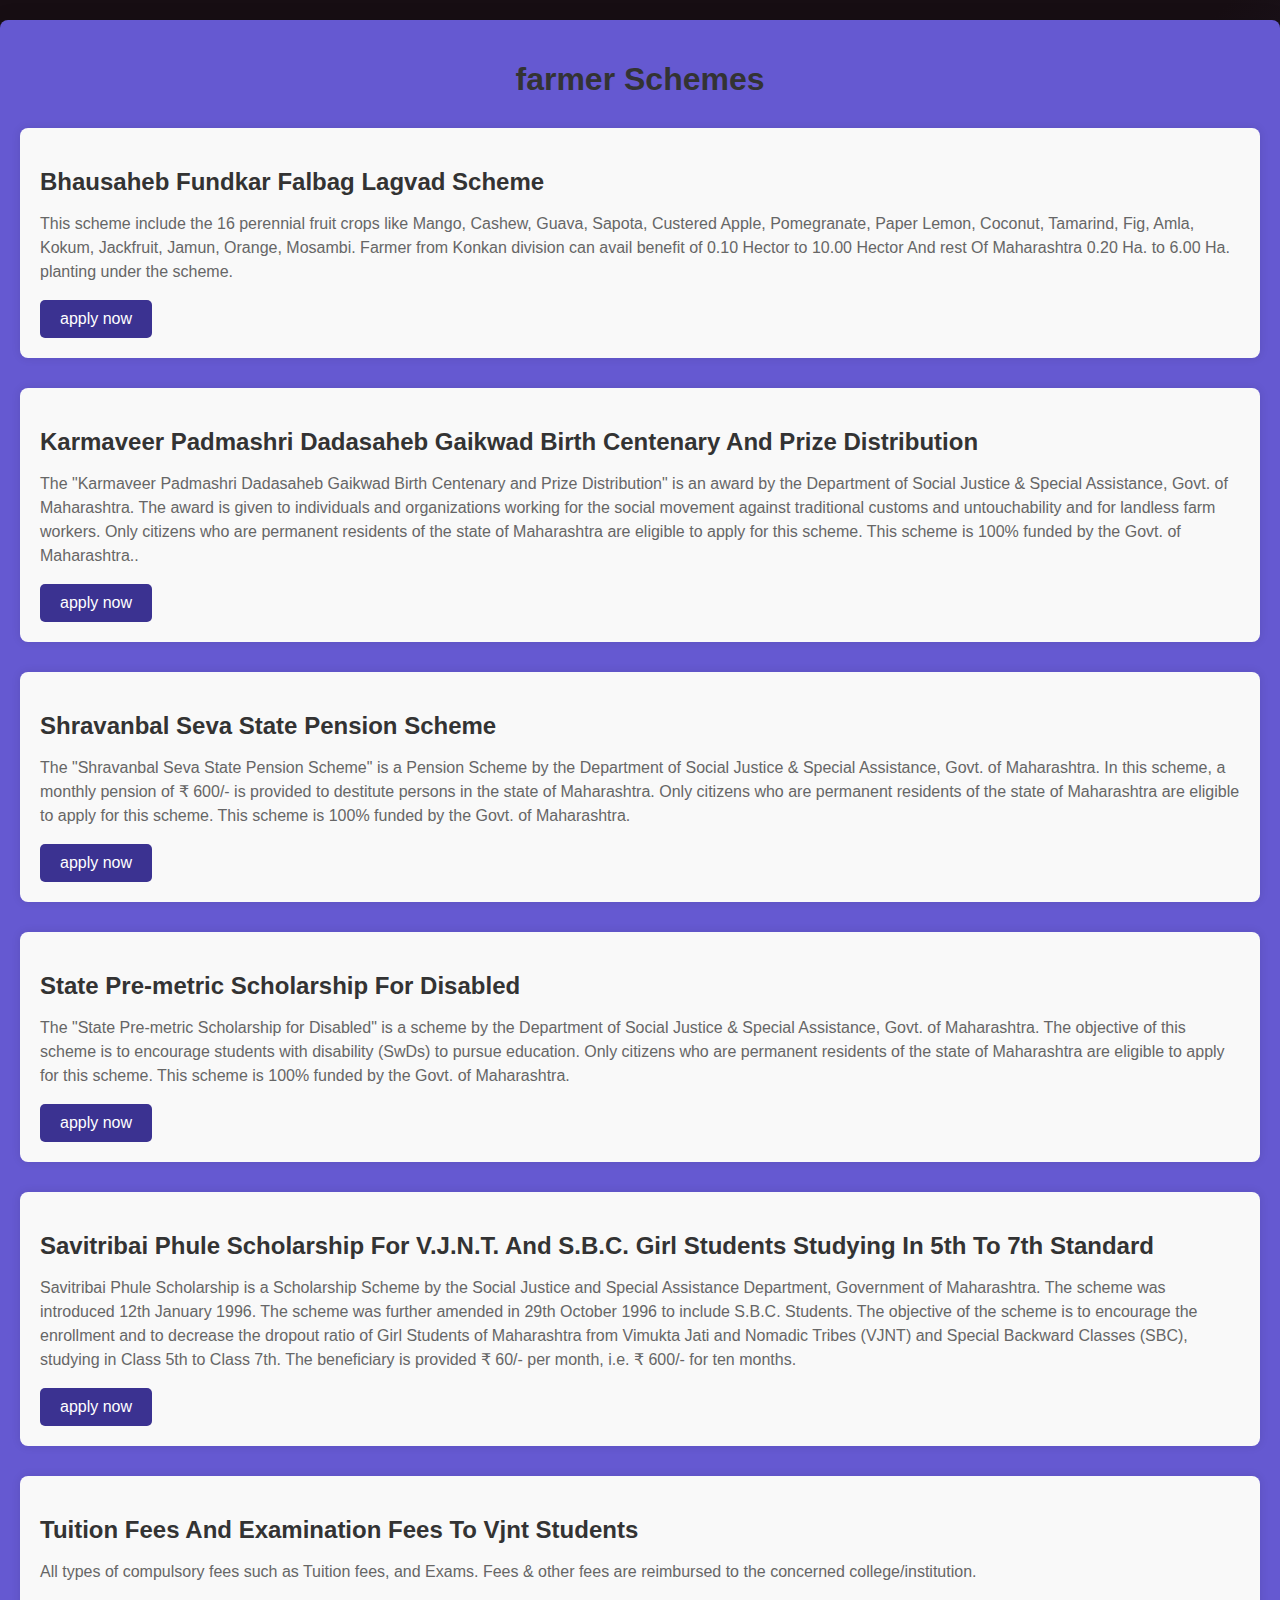
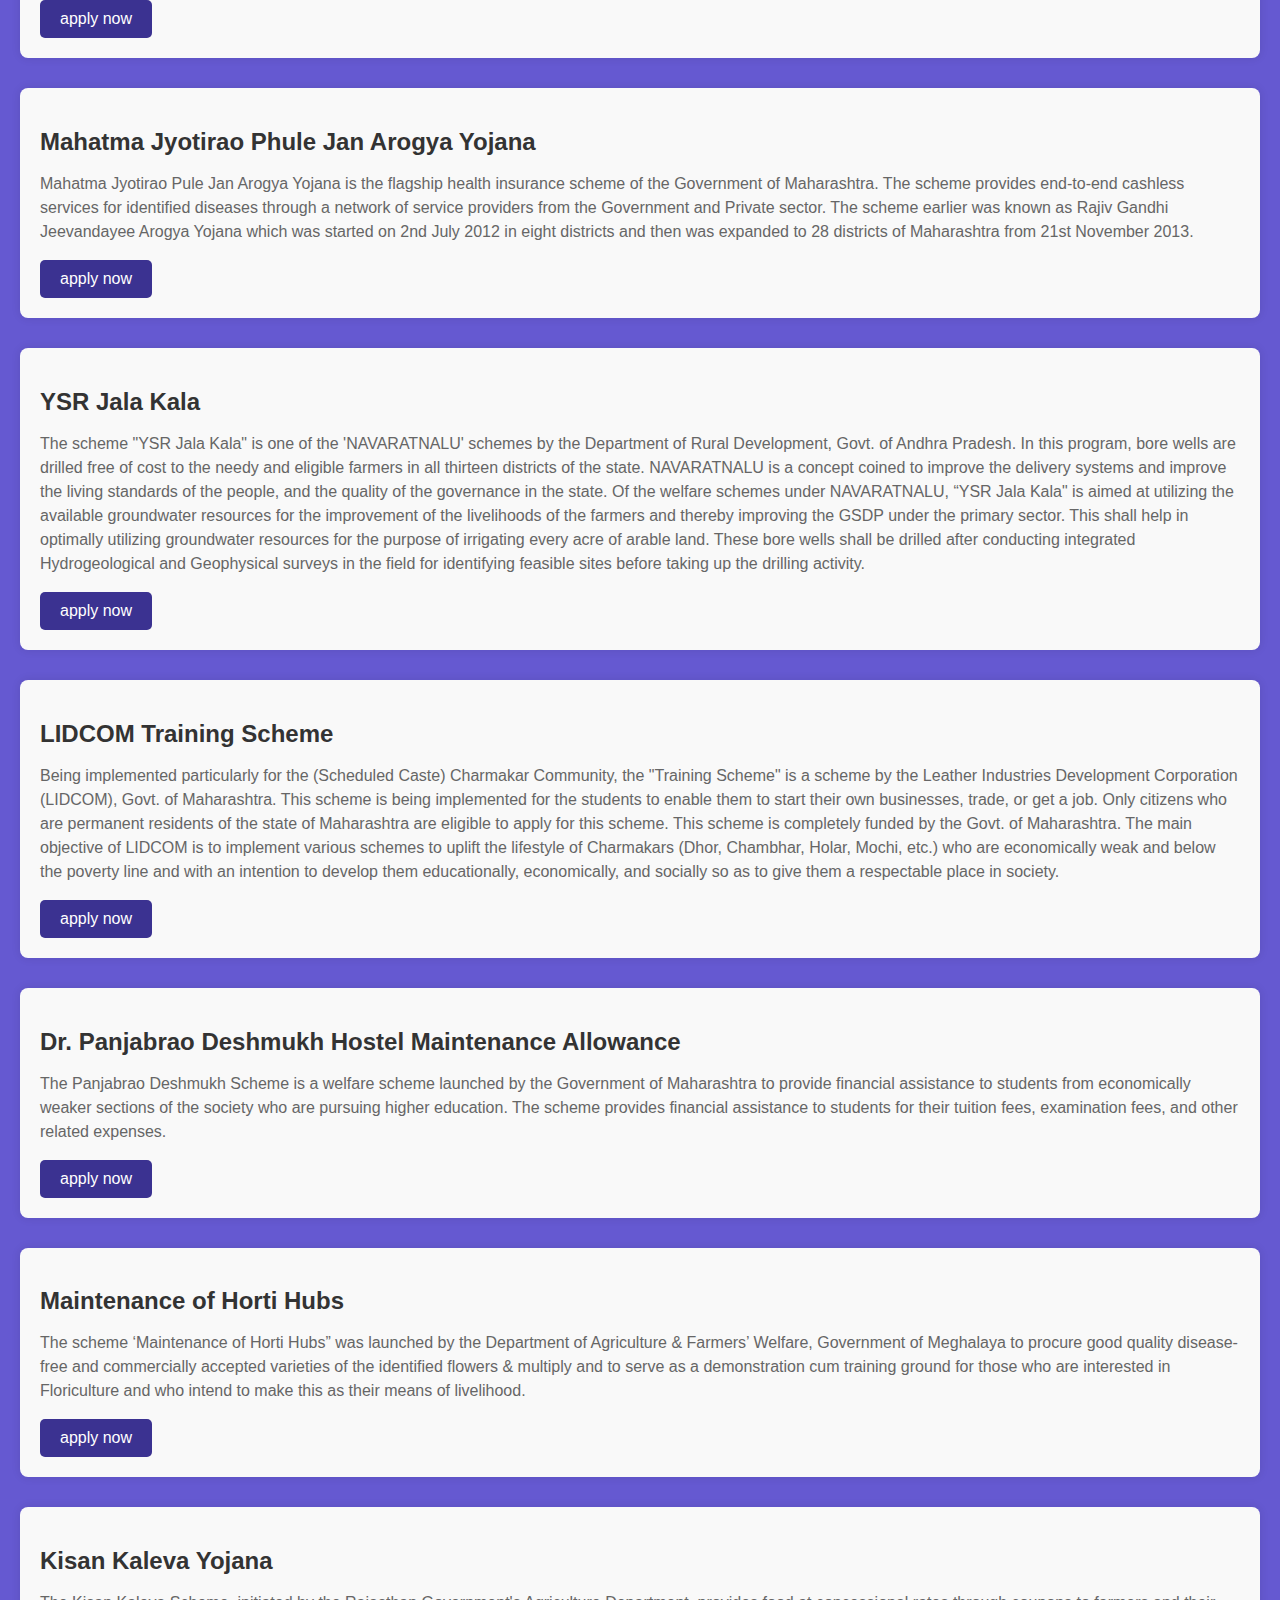
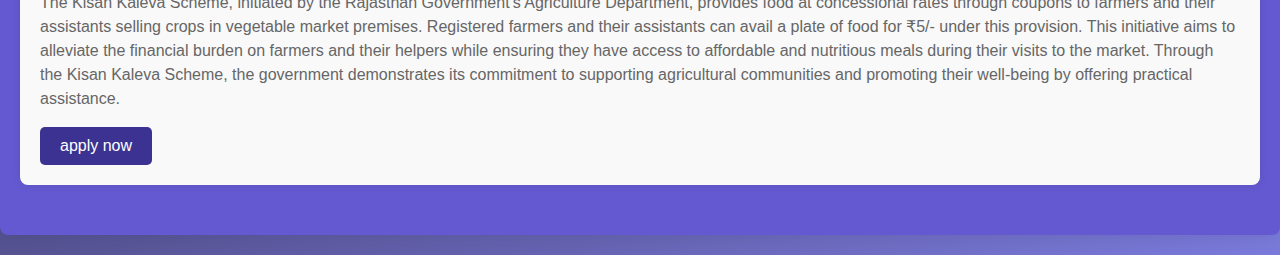
<file: main/farmer.html>
<!DOCTYPE html>
<html lang="en">
<head>
<meta charset="UTF-8">
<meta name="viewport" content="width=device-width, initial-scale=1.0">
<title>farmer Schemes</title>
<style>
    body {
        font-family: Arial, sans-serif;
        background-color: #7a7adb;
         background-image: linear-gradient(315deg, #7a7adb 0%, #170e13 74%);

        margin: 0;
        padding: 0;
    }

    .container {
        max-width: 1420px;
        margin: 20px auto;
        padding: 20px;
        background-color: #6559d1;
        border-radius: 8px;
        box-shadow: 0 0 20px rgba(0, 0, 0, 0.1);
    }

    h1 {
        color: #333;
        text-align: center;
        margin-bottom: 30px;
    }
    h2{
        text-decoration: none;
    }

    .scheme {
        margin-bottom: 30px;
        padding: 20px;
        background-color: #f9f9f9;
        border-radius: 8px;
        box-shadow: 0 0 10px rgba(0, 0, 0, 0.1);
        transition: transform 0.3s ease;
    }

    .scheme:hover {
        transform: translateY(-5px);
    }

    .scheme h2 {
        color: #333;
        margin-bottom: 10px;
        text-decoration: none;
    }

    .scheme p {
        color: #666;
        line-height: 1.5;
    }

    /* Button Style */
    .button {
        display: inline-block;
        padding: 10px 20px;
        background-color: #3B3291;
        color: #fff;
        text-decoration: none;
        border-radius: 5px;
        transition: background-color 0.3s ease;
    }

    .button:hover {
        background-color: #0056b3;
    }

</style>
</head>
<body>

<div class="container">
    <h1>farmer Schemes</h1>
    
    <div class="scheme">
        <h2>Bhausaheb Fundkar Falbag Lagvad Scheme</h2>
        <p>This scheme include the 16 perennial fruit crops like Mango, Cashew, Guava, Sapota, Custered Apple, Pomegranate, Paper Lemon, Coconut, Tamarind, Fig, Amla, Kokum, Jackfruit, Jamun, Orange, Mosambi. Farmer from Konkan division can avail benefit of 0.10 Hector to 10.00 Hector And rest Of Maharashtra 0.20 Ha. to 6.00 Ha. planting under the scheme. 


        </p>
        <a href="https://mahadbt.maharashtra.gov.in/Farmer/SchemeData/SchemeData?str=E9DDFA703C38E51AD8FABF0B538FA508" class="button">apply now</a>
    </div>
    
    <div class="scheme">
        <h2>Karmaveer Padmashri Dadasaheb Gaikwad Birth Centenary And Prize Distribution</h2>
        <p>The "Karmaveer Padmashri Dadasaheb Gaikwad Birth Centenary and Prize Distribution" is an award by the Department of Social Justice & Special Assistance, Govt. of Maharashtra. The award is given to individuals and organizations working for the social movement against traditional customs and untouchability and for landless farm workers. Only citizens who are permanent residents of the state of Maharashtra are eligible to apply for this scheme. This scheme is 100% funded by the Govt. of Maharashtra..</p>
        <a href="https://sjsa.maharashtra.gov.in/en/schemes-page?scheme_nature=40" class="button">apply now</a>
    </div>
    
    <div class="scheme">
        <h2>Shravanbal Seva State Pension Scheme</h2>
        <p>The "Shravanbal Seva State Pension Scheme" is a Pension Scheme by the Department of Social Justice & Special Assistance, Govt. of Maharashtra. In this scheme, a monthly pension of ₹ 600/- is provided to destitute persons in the state of Maharashtra. Only citizens who are permanent residents of the state of Maharashtra are eligible to apply for this scheme. This scheme is 100% funded by the Govt. of Maharashtra.</p>
        <a href="https://pune.gov.in/scheme/shravanbal-scheme/" class="button">apply now</a>
    </div>
    
    <div class="scheme">
        <h2>State Pre-metric Scholarship For Disabled</h2>
        <p>The "State Pre-metric Scholarship for Disabled" is a scheme by the Department of Social Justice & Special Assistance, Govt. of Maharashtra. The objective of this scheme is to encourage students with disability (SwDs) to pursue education. Only citizens who are permanent residents of the state of Maharashtra are eligible to apply for this scheme. This scheme is 100% funded by the Govt. of Maharashtra.</p>
        <a href="https://scholarshiparena.in/pre-matric-scholarship-for-students-with-disabilities/" class="button">apply now</a>
    </div>

    <div class="scheme">
        <h2>Savitribai Phule Scholarship For V.J.N.T. And S.B.C. Girl Students Studying In 5th To 7th Standard</h2>
        <p>Savitribai Phule Scholarship is a Scholarship Scheme by the Social Justice and Special Assistance Department, Government of Maharashtra. The scheme was introduced 12th January 1996. The scheme was further amended in 29th October 1996 to include S.B.C. Students. The objective of the scheme is to encourage the enrollment and to decrease the dropout ratio of Girl Students of Maharashtra from Vimukta Jati and Nomadic Tribes (VJNT) and Special Backward Classes (SBC), studying in Class 5th to Class 7th. The beneficiary is provided ₹ 60/- per month, i.e. ₹ 600/- for ten months.</p>
        <a href="https://obcbahujankalyan.maharashtra.gov.in/en/savitribai-phule-scholarship-obc-students-studying-5th-7th-class" class="button">apply now</a>
    </div>
    
    <div class="scheme">
        <h2>Tuition Fees And Examination Fees To Vjnt Students</h2>
        <p> All types of compulsory fees such as Tuition fees, and Exams. Fees & other fees are reimbursed to the concerned college/institution.</p>
        <a href="https://mahadbt.maharashtra.gov.in/SchemeData/SchemeData?str=E9DDFA703C38E51AF84D5DECD4CA9AB5" class="button">apply now</a>
    </div>
    
    <div class="scheme">
        <h2>Mahatma Jyotirao Phule Jan Arogya Yojana</h2>
        <p>Mahatma Jyotirao Pule Jan Arogya Yojana is the flagship health insurance scheme of the Government of Maharashtra. The scheme provides end-to-end cashless services for identified diseases through a network of service providers from the Government and Private sector. The scheme earlier was known as Rajiv Gandhi Jeevandayee Arogya Yojana which was started on 2nd July 2012 in eight districts and then was expanded to 28 districts of Maharashtra from 21st November 2013.</p>
        <a href="https://www.jeevandayee.gov.in/" class="button">apply now</a>
    </div>
    
    <div class="scheme">
        <h2>YSR Jala Kala</h2>
        <p>The scheme "YSR Jala Kala" is one of the 'NAVARATNALU' schemes by the Department of Rural Development, Govt. of Andhra Pradesh. In this program, bore wells are drilled free of cost to the needy and eligible farmers in all thirteen districts of the state. NAVARATNALU is a concept coined to improve the delivery systems and improve the living standards of the people, and the quality of the governance in the state. Of the welfare schemes under NAVARATNALU, “YSR Jala Kala" is aimed at utilizing the available groundwater resources for the improvement of the livelihoods of the farmers and thereby improving the GSDP under the primary sector.  This shall help in optimally utilizing groundwater resources for the purpose of irrigating every acre of arable land. These bore wells shall be drilled after conducting integrated Hydrogeological and Geophysical surveys in the field for identifying feasible sites before taking up the drilling activity.</p>
        <a href="https://ysrjalakala.ap.gov.in/YSRRB/Default.aspx" class="button">apply now</a>
    </div>
    
    <div class="scheme">
        <h2>LIDCOM Training Scheme</h2>
        <p>Being implemented particularly for the (Scheduled Caste) Charmakar Community, the "Training Scheme" is a scheme by the Leather Industries Development Corporation (LIDCOM), Govt. of Maharashtra. This scheme is being implemented for the students to enable them to start their own businesses, trade, or get a job. Only citizens who are permanent residents of the state of Maharashtra are eligible to apply for this scheme. This scheme is completely funded by the Govt. of Maharashtra. The main objective of LIDCOM is to implement various schemes to uplift the lifestyle of Charmakars (Dhor, Chambhar, Holar, Mochi, etc.) who are economically weak and below the poverty line and with an intention to develop them educationally, economically, and socially so as to give them a respectable place in society.</p>
        <a href="https://lidcom.in/" class="button">apply now</a>
    </div>
    
    <div class="scheme">
        <h2>Dr. Panjabrao Deshmukh Hostel Maintenance Allowance</h2>
        <p>The Panjabrao Deshmukh Scheme is a welfare scheme launched by the Government of Maharashtra to provide financial assistance to students from economically weaker sections of the society who are pursuing higher education. The scheme provides financial assistance to students for their tuition fees, examination fees, and other related expenses.</p>
        <a href="https://mahadbt.maharashtra.gov.in/SchemeData/SchemeData?str=E9DDFA703C38E51AA5337B52CE309785" class="button">apply now</a>
    </div>
    
    <div class="scheme">
        <h2>Maintenance of Horti Hubs</h2>
        <p>The scheme ‘Maintenance of Horti Hubs” was launched by the Department of Agriculture & Farmers’ Welfare, Government of Meghalaya to procure good quality disease-free and commercially accepted varieties of the identified flowers & multiply and to serve as a demonstration cum training ground for those who are interested in Floriculture and who intend to make this as their means of livelihood.</p>
        <a href="https://megagriculture.gov.in/Home.aspx" class="button">apply now</a>
    </div>
    
    <div class="scheme">
        <h2> Kisan Kaleva Yojana</h2>
        <p>The Kisan Kaleva Scheme, initiated by the Rajasthan Government's Agriculture Department, provides food at concessional rates through coupons to farmers and their assistants selling crops in vegetable market premises. Registered farmers and their assistants can avail a plate of food for ₹5/- under this provision. This initiative aims to alleviate the financial burden on farmers and their helpers while ensuring they have access to affordable and nutritious meals during their visits to the market. Through the Kisan Kaleva Scheme, the government demonstrates its commitment to supporting agricultural communities and promoting their well-being by offering practical assistance.</p>
        <a href="https://digilocker.meripehchaan.gov.in/signin/oauth_partner/%252Foauth2%252F1%252Fconsent%253Flogo%253D1679484337_logo.png%2526acr%253Daadhaar%252Bmobile%2526response_type%253Dcode%2526client_id%253DJN4A657B18%2526state%253Dmyscheme%2526redirect_uri%253Dhttps%25253A%25252F%25252Fwww.myscheme.gov.in%25252Fapi%25252Fauth%25252Fdigilocker%25252Fcallback%2526code_challenge%253DZjk3NzU4NzUyZTY3YzhmMWRjYWVmMTc2MWNlYzAwMWQ2MDBiNjhmZDQ3M2E1MDgwMjE5OTVlY2MzNGQzZjZkYQ%2526code_challenge_method%253DS256%2526scope%253Dopenid%252Baddress%252Bpicture%2526orgid%253D018015%2526txn%253D6615765524f01oauth21712682581%2526hashkey%253D3fccc0f450cc0ee463519d785cc6c1421582f86b15894bd873a9de9dbbef0b5a%2526requst_pdf%253DY%2526app_name%253DbXlzY2hlbWU%25253D%2526signup%253Dsignup" class="button">apply now</a>
    </div>
    

</div>

</body>
</html>
</file>
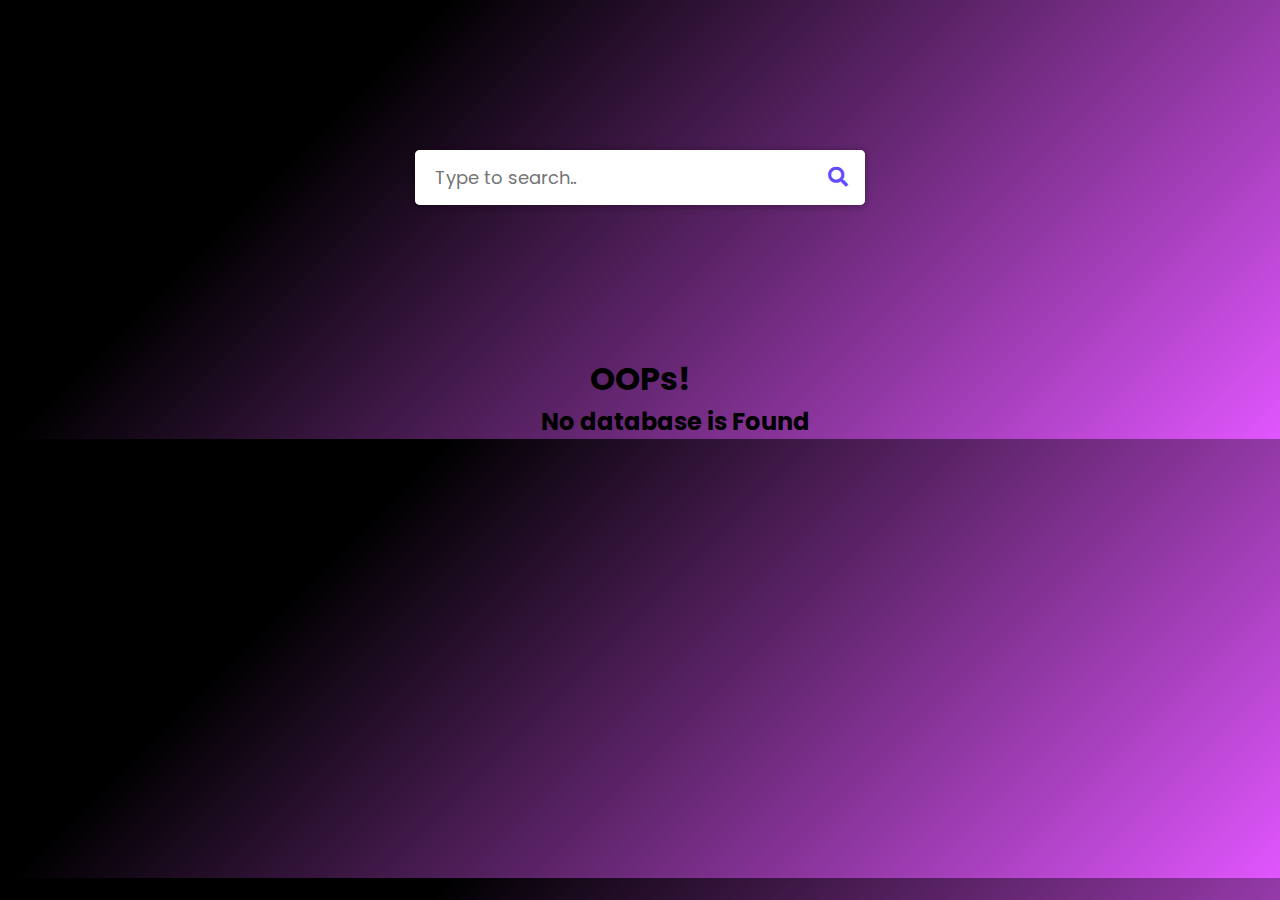
<file: main/search.html>
<!DOCTYPE html>
<!-- Created By CodingNepal - www.codingnepalweb.com -->
<html lang="en" dir="ltr">
  <head>
    <meta charset="utf-8">
    <title>Autocomplete Search Box | CodingNepal</title>
    
   <meta name="viewport" content="width=device-width, initial-scale=1.0">
    <link rel="stylesheet" href="https://cdnjs.cloudflare.com/ajax/libs/font-awesome/5.15.3/css/all.min.css"/>
    <style>
    @import url('https://fonts.googleapis.com/css2?family=Poppins:wght@200;300;400;500;600;700&display=swap');
*{
  margin: 0;
  padding: 0;
  box-sizing: border-box;
  font-family: 'Poppins', sans-serif;
}

body{
  background-color: #e056fd;
background-image: linear-gradient(315deg, #e056fd 0%, #000000 74%);
  padding: 0 20px;
}

::selection{
  color: #fff;
  background: #ffffff;
}

.wrapper{
  max-width: 450px;
  margin: 150px auto;
}

.wrapper .search-input{
  background: #fff;
  width: 100%;
  border-radius: 5px;
  position: relative;
  box-shadow: 0px 1px 5px 3px rgba(0,0,0,0.12);
}

.search-input input{
  height: 55px;
  width: 100%;
  outline: none;
  border: none;
  border-radius: 5px;
  padding: 0 60px 0 20px;
  font-size: 18px;
  box-shadow: 0px 1px 5px rgba(0,0,0,0.1);
}

.search-input.active input{
  border-radius: 5px 5px 0 0;
}

.search-input .autocom-box{
  padding: 0;
  opacity: 0;
  pointer-events: none;
  max-height: 280px;
  overflow-y: auto;
}

.search-input.active .autocom-box{
  padding: 10px 8px;
  opacity: 1;
  pointer-events: auto;
}

.autocom-box li{
  list-style: none;
  padding: 8px 12px;
  display: none;
  width: 100%;
  cursor: default;
  border-radius: 3px;
}

.search-input.active .autocom-box li{
  display: block;
}
.autocom-box li:hover{
  background: #efefef;
}

.search-input .icon{
  position: absolute;
  right: 0px;
  top: 0px;
  height: 55px;
  width: 55px;
  text-align: center;
  line-height: 55px;
  font-size: 20px;
  color: #644bff;
  cursor: pointer;
}

h1{
  justify-content: center;
  margin-top: 4%;
  margin-left: 46%;
}
h2{
  justify-content: center;
  margin-top:1px;
  margin-left: 42%;
  display:;
}



    </style>
  </head>
  <body>
    <div class="wrapper">
      <div class="search-input">
        <a href="" target="_blank" hidden></a>
        <input type="text" placeholder="Type to search..">
        <div class="autocom-box">
          <!-- here list are inserted from javascript -->
        </div>
        <div class="icon"><i class="fas fa-search"></i></div>
      </div>
    </div>
      <h1>OOPs!</h1>
      <h2>No database is Found</h2>
    
    

  </body>
  <script>
   let suggestions = [
    "Channel",
    "CodingLab",
    "CodingNepal",
    "YouTube",
    "YouTuber",
    "YouTube Channel",
    "Blogger",
    "Bollywood",
    "Vlogger",
    "Vechiles",
    "Facebook",
    "Freelancer",
    "Facebook Page",
    "Designer",
    "Developer",
    "Web Designer",
    "Web Developer",
    "Login Form in HTML & CSS",
    "How to learn HTML & CSS",
    "How to learn JavaScript",
    "How to became Freelancer",
    "How to became Web Designer",
    "How to start Gaming Channel",
    "How to start YouTube Channel",
    "What does HTML stands for?",
    "What does CSS stands for?",
];
// getting all required elements
const searchWrapper = document.querySelector(".search-input");
const inputBox = searchWrapper.querySelector("input");
const suggBox = searchWrapper.querySelector(".autocom-box");
const icon = searchWrapper.querySelector(".icon");
let linkTag = searchWrapper.querySelector("a");
let webLink;

// if user press any key and release
inputBox.onkeyup = (e)=>{
    let userData = e.target.value; //user enetered data
    let emptyArray = [];
    if(userData){
        icon.onclick = ()=>{
            webLink = `https://www.google.com/search?q=${userData}`;
            linkTag.setAttribute("href", webLink);
            linkTag.click();
        }
        emptyArray = suggestions.filter((data)=>{
            //filtering array value and user characters to lowercase and return only those words which are start with user enetered chars
            return data.toLocaleLowerCase().startsWith(userData.toLocaleLowerCase());
        });
        emptyArray = emptyArray.map((data)=>{
            // passing return data inside li tag
            return data = `<li>${data}</li>`;
        });
        searchWrapper.classList.add("active"); //show autocomplete box
        showSuggestions(emptyArray);
        let allList = suggBox.querySelectorAll("li");
        for (let i = 0; i < allList.length; i++) {
            //adding onclick attribute in all li tag
            allList[i].setAttribute("onclick", "select(this)");
        }
    }else{
        searchWrapper.classList.remove("active"); //hide autocomplete box
    }
}

function select(element){
    let selectData = element.textContent;
    inputBox.value = selectData;
    icon.onclick = ()=>{
        webLink = `https://www.google.com/search?q=${selectData}`;
        linkTag.setAttribute("href", webLink);
        linkTag.click();
    }
    searchWrapper.classList.remove("active");
}

function showSuggestions(list){
    let listData;
    if(!list.length){
        userValue = inputBox.value;
        listData = `<li>${userValue}</li>`;
    }else{
      listData = list.join('');
    }
    suggBox.innerHTML = listData;
}
}

  </script>
</html>
</file>
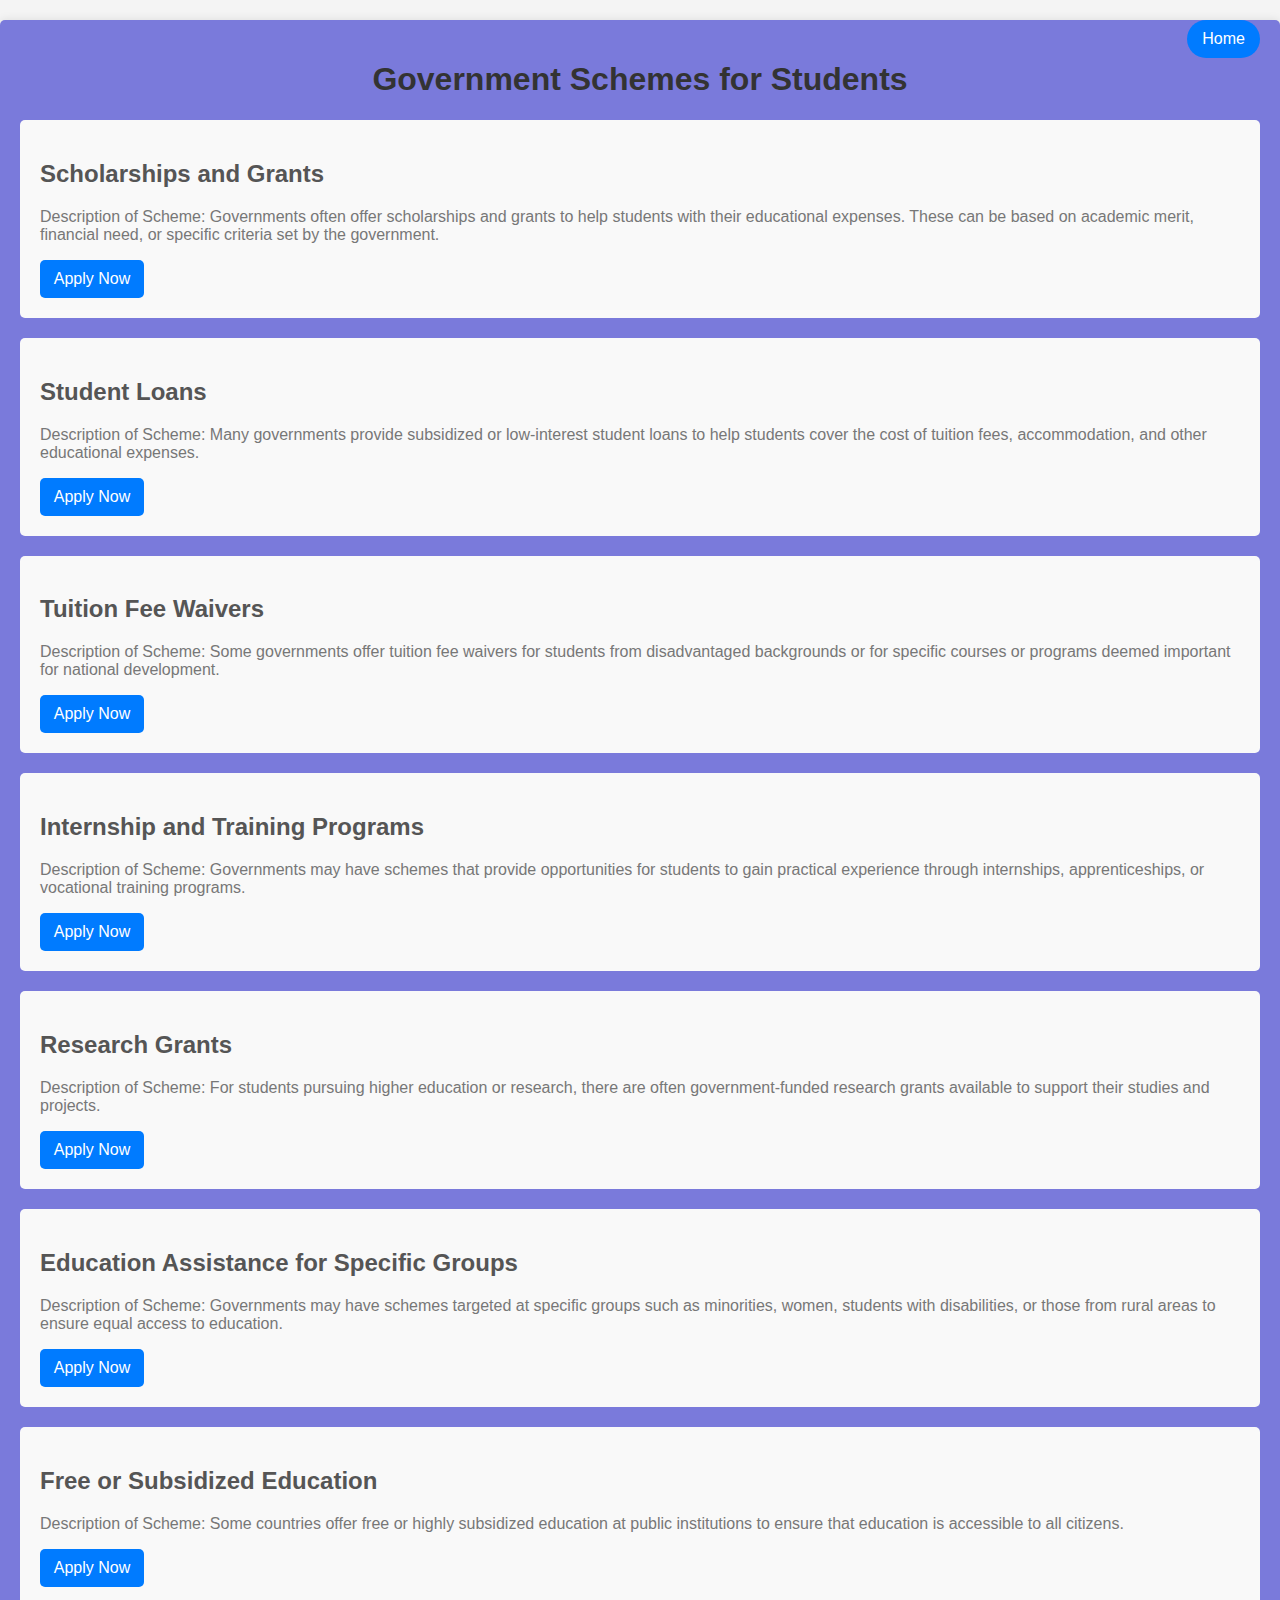
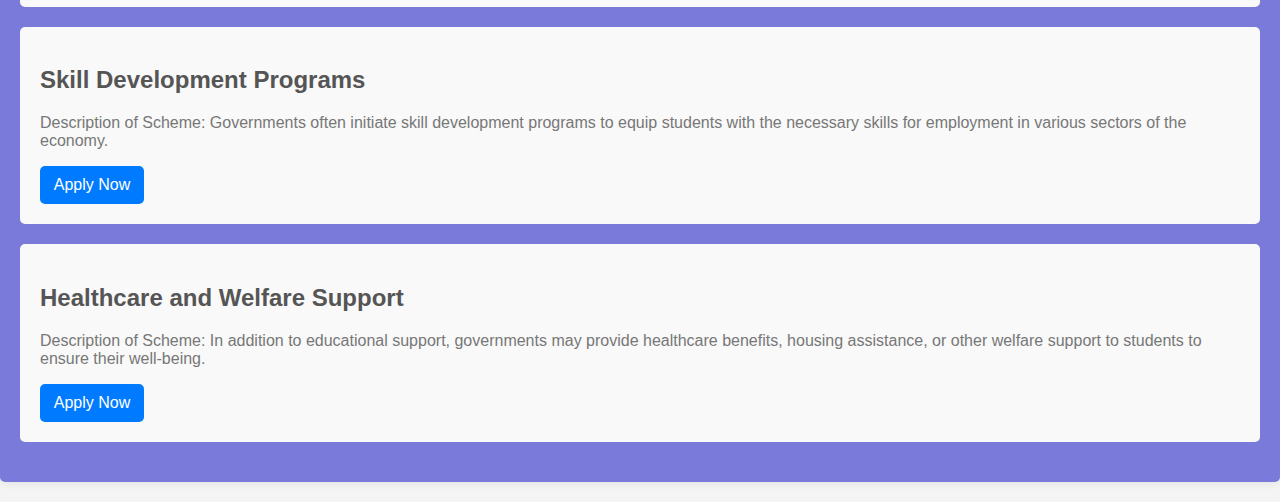
<file: main/student.html>
<!DOCTYPE html>
<html lang="en">
<head>
<meta charset="UTF-8">
<meta name="viewport" content="width=device-width, initial-scale=1.0">
<title>Government Schemes for Students</title>

</head>
<body>
    <style>
        body {
    font-family: Arial, sans-serif;
    margin: 0;
    padding: 0;
    background-color: #f4f4f4;
}

.container {
    max-width: 1470px;
    margin: 20px auto;
    padding: 20px;
    background-color: #7a7adb;
    border-radius: 5px;
    box-shadow: 0 0 10px rgba(0, 0, 0, 0.1);
}

h1 {
    text-align: center;
    color: #333;
}

.scheme {
    margin-bottom: 20px;
    padding: 20px;
    background-color: #f9f9f9;
    border-radius: 5px;
}

.scheme h2 {
    color: #555;
}

.scheme p {
    color: #777;
}

.button {
    display: block;
    width: 7%;
    text-align: center;
    background-color: #007bff;
    color: #fff;
    padding: 10px;
    border: none;
    border-radius: 5px;
    text-decoration: none;
    transition: background-color 0.3s;
}

.button:hover {
    background-color: #0056b3;
}

/* Responsive CSS */
@media screen and (max-width: 768px) {
    .container {
        max-width: 90%;
    }
    .scheme {
        padding: 15px;
    }
}

/* Home button */
.home-button {
    position: fixed;
    top: 20px;
    right: 20px;
    background-color: #007bff;
    color: #fff;
    padding: 10px 15px;
    border: none;
    border-radius: 70px;
    cursor: pointer;
    z-index: 999;
    text-decoration: none;
}
    </style>


    <a href="index.html" class="home-button">Home</a>

<div class="container">
    <h1>Government Schemes for Students</h1>

    <div class="scheme">
        <h2>Scholarships and Grants</h2>
        <p>Description of Scheme: Governments often offer scholarships and grants to help students with their educational expenses. These can be based on academic merit, financial need, or specific criteria set by the government.</p>
        <a href="https://students.ahzassociates.co.uk/study-in-uk-from-india?utm_campaign=Delhi%20Google%20Ads&utm_source=ppc&utm_term=study%20abroad&utm_campaign=India+(Delhi)+Upcoming+Intake+2024&utm_source=adwords&utm_medium=ppc&hsa_acc=2073440710&hsa_cam=21017076190&hsa_grp=160761494296&hsa_ad=695039627261&hsa_src=g&hsa_tgt=kwd-10529701&hsa_kw=study%20abroad&hsa_mt=b&hsa_net=adwords&hsa_ver=3&gad_source=1&gclid=CjwKCAjwt-OwBhBnEiwAgwzrUkC34CLJJpjcqnc4e0VzX9fGAYNzrfZn27Scx50e96b9ey7XSUNjrhoCB8AQAvD_BwE" class="button">Apply Now</a> 
    </div>

    <div class="scheme">
        <h2>Student Loans</h2>
        <p>Description of Scheme: Many governments provide subsidized or low-interest student loans to help students cover the cost of tuition fees, accommodation, and other educational expenses.</p>
        <a href="https://unicreds.com/check-your-loan-eligibility?utm_source=google&utm_medium=cpc&utm_campaign=src-generic-geo-india&utm_term=edu%20loan&utm_content=education-broad&gad_source=1&gclid=CjwKCAjwt-OwBhBnEiwAgwzrUp4TVufTK0fbqWWkZjGZGO8Fjv9x4xgn3JKlLxZtrSJNHIX_SYfcjxoCEeYQAvD_BwE" class="button">Apply Now</a>
    </div>

    <div class="scheme">
        <h2>Tuition Fee Waivers</h2>
        <p>Description of Scheme: Some governments offer tuition fee waivers for students from disadvantaged backgrounds or for specific courses or programs deemed important for national development.</p>
        <a href="https://www.studyindiascholarship.com/fee-waivers/" class="button">Apply Now</a>
    </div>

    <div class="scheme">
        <h2>Internship and Training Programs</h2>
        <p>Description of Scheme: Governments may have schemes that provide opportunities for students to gain practical experience through internships, apprenticeships, or vocational training programs.</p>
        <a href="https://easyshiksha.com/online_courses/internship" class="button">Apply Now</a>
    </div>

    <div class="scheme">
        <h2>Research Grants</h2>
        <p>Description of Scheme: For students pursuing higher education or research, there are often government-funded research grants available to support their studies and projects.</p>
        <a href="https://serb.gov.in/page/research_grants" class="button">Apply Now</a>
    </div>

    <div class="scheme">
        <h2>Education Assistance for Specific Groups</h2>
        <p>Description of Scheme: Governments may have schemes targeted at specific groups such as minorities, women, students with disabilities, or those from rural areas to ensure equal access to education.</p>
        <a href="https://sevasahayog.org/programs/shikshan-sahayya-yojana-educational-assistance-scheme/" class="button">Apply Now</a>
    </div>

    <div class="scheme">
        <h2>Free or Subsidized Education</h2>
        <p>Description of Scheme: Some countries offer free or highly subsidized education at public institutions to ensure that education is accessible to all citizens.</p>
        <a href="https://www.right-to-education.org/issue-page/free-education" class="button">Apply Now</a>
    </div>

    <div class="scheme">
        <h2>Skill Development Programs</h2>
        <p>Description of Scheme: Governments often initiate skill development programs to equip students with the necessary skills for employment in various sectors of the economy.</p>
        <a href="https://nsdcindia.org/" class="button">Apply Now</a>
    </div>

    <div class="scheme">
        <h2>Healthcare and Welfare Support</h2>
        <p>Description of Scheme: In addition to educational support, governments may provide healthcare benefits, housing assistance, or other welfare support to students to ensure their well-being.</p>
        <a href="https://main.mohfw.gov.in/major-programmes/poor-patients-financial-support" class="button">Apply Now</a>
    </div>
</file>
